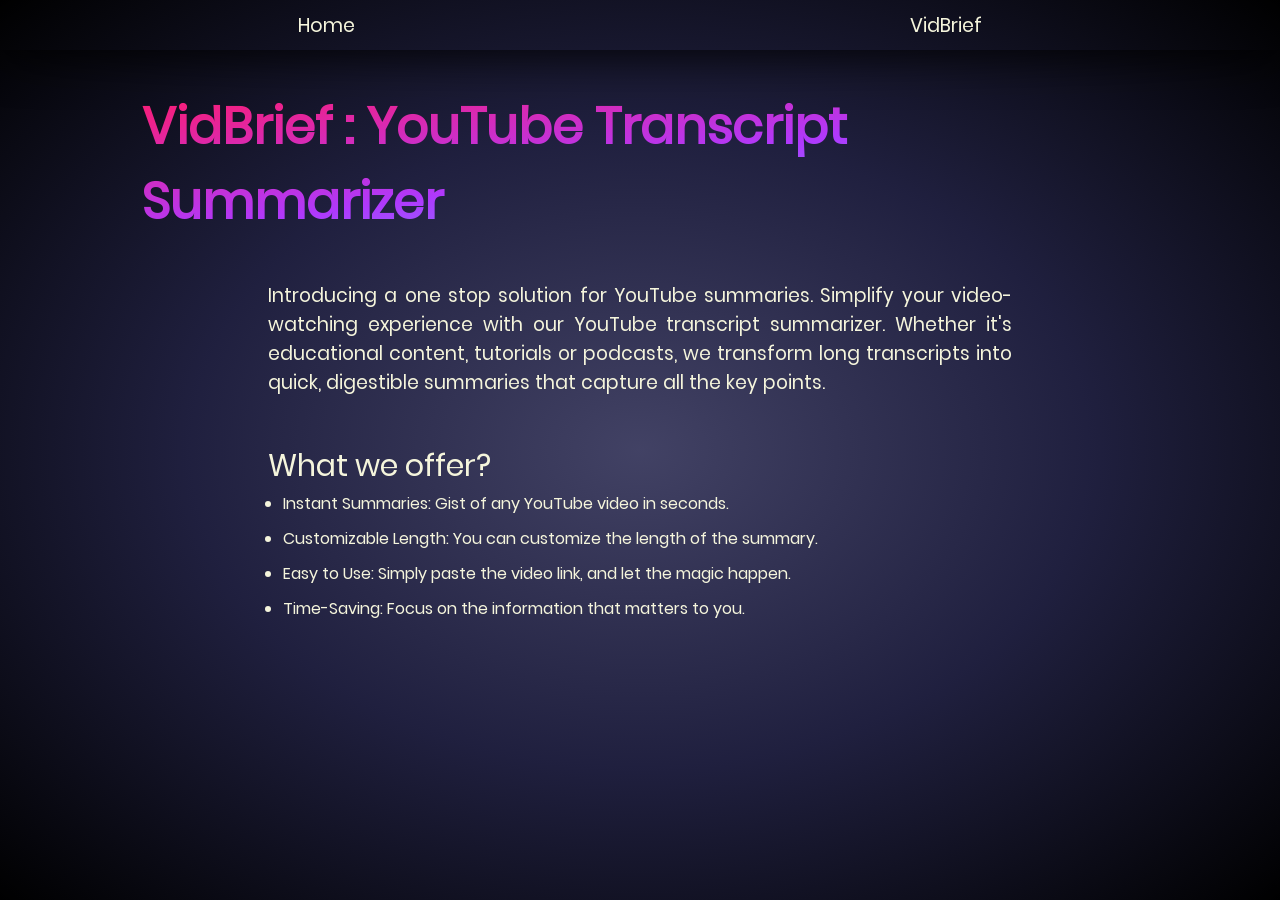
<file: templates/index.html>
<!DOCTYPE html>
<html lang="en">
<head>
    <meta charset="UTF-8">
    <meta name="viewport" content="width=device-width, initial-scale=1.0">
    <title>VidBrief - Home Page</title>
    <link rel="stylesheet" href="../static/fonts/material-icon/css/material-design-iconic-font.min.css">
    <link rel="stylesheet" href="../static/css/index.css">
</head>
<body>
    <header>
        <div class="home"><a href="/">Home</a></div>
        <div class="model"><a href="/project">VidBrief</a></div>
    </header>
    <section>
        <h1>VidBrief : YouTube Transcript Summarizer</h1>
        <div class="block">
            <h3>Introducing a one stop solution for YouTube summaries. Simplify your video-watching experience
                with our YouTube transcript summarizer.
                Whether it's educational content, tutorials or podcasts, we transform long transcripts into quick,
                digestible summaries that capture all the key points.
            </h3>
        </div>
        <div class="block2">
            <h3>
                What we offer?
            </h3>
            <ul>
                <li>Instant Summaries: Gist of any YouTube video in seconds.</li>
                <li>Customizable Length: You can customize the length of the summary.</li>
                <li>Easy to Use: Simply paste the video link, and let the magic happen.</li>
                <li>Time-Saving: Focus on the information that matters to you.</li>
            </ul>
        </div>
    </section>
    <script>
        const flask_message="{{message}}";
        function showpopup(flask_message){
            alert(flask_message);
        }
        if(flask_message=="Logout Successful."){
            showpopup(flask_message);
        }
    </script>
</body>
</html>
</file>
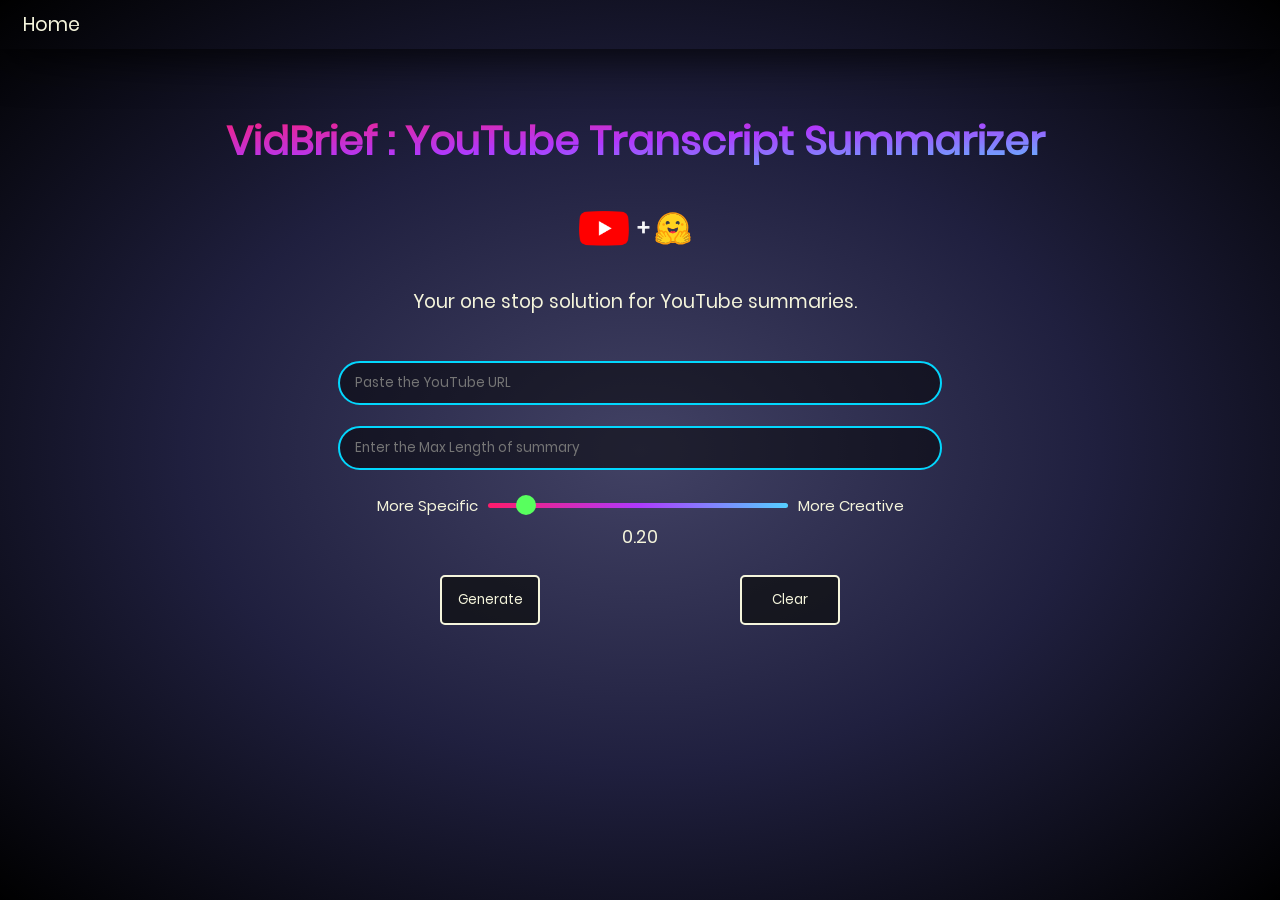
<file: templates/url.html>
<!DOCTYPE html>
<html lang="en">
<head>
    <meta charset="UTF-8">
    <meta name="viewport" content="width=device-width, initial-scale=1.0">
    <title>VidBrief - Paste URL</title>
    <link rel="stylesheet" href="../static/fonts/material-icon/css/material-design-iconic-font.min.css">
    <link rel="stylesheet" href="../static/css/url.css">
</head>
<body>
    <header>
        <div class="home"><a href="/">Home</a></div>
        <!-- <div class="logout"><a href="/logout">Logout</a></div> -->
    </header>
    <div class="headline">
        <h1>VidBrief : YouTube Transcript Summarizer</h1>
        <div class="image">
            <img src="../static/images/vecteezy_youtube-logo-png-youtube-icon-transparent_18930572-2.png" alt="youtube" id="youtube" width= "50px" height="35px">
            <img src="../static/images/ahcd96qodmspspc3cacrk7ua12.png" alt="plus" width="15px" height="15px" id="plus">
            <img src="../static/images/huggingface_logo-noborder.svg" alt="huggingface" id="huggingface" width="38px">
        </div>
        <h3>Your one stop solution for YouTube summaries.</h3>
    </div>
    <div class="summaryinput">
        <form action="/output" method="post" id="input-form">
            <input type="text" name="url" id="url" placeholder="Paste the YouTube URL" required>
            <br><br>
            <input type="number" name="max_len" id="max_len" placeholder="Enter the Max Length of summary">
            <br><br>
            <div class="slider-container" id="slider-container">
                <label for="slider"></label>
                <div class="describe">
                    <span>More Specific</span>
                    <input type="range" name="temperature" id="slider" min="0" max="2" value="0.20" step="0.05">
                    <span>More Creative</span>
                </div>
                <span id="slider-value">0.20</span>
            </div>
            <!-- <select name="lang" id="lang">
                <option value="en" id="options" selected>English</option>
                <option value="hi" id="options">Hindi</option>
                <option value="mr" id="options">Marathi</option>
                <option value="gu" id="options">Gujarati</option>
                <option value="ml" id="options">Malayalam</option>
                <option value="kn" id="options">Kannada</option>
                <option value="bn" id="options">Bengali</option>
                <option value="pa" id="options">Punjabi</option>
                <option value="ta" id="options">Tamil</option>
                <option value="te" id="options">Telugu</option>
                <option value="ar" id="options">Arabic</option>
                <option value="fr" id="options">French</option>
                <option value="de" id="options">German</option>
                <option value="ja" id="options">Japanese</option>
                <option value="ru" id="options">Russian</option>
                <option value="es" id="options">Spanish</option>
            </select>
            <br><br> -->
            <div class="submit">
                <input type="submit" value="Generate" id="input-submit">
                <input type="reset" value="Clear" id="input-reset">
            </div>
        </form>
    </div>
    <script>
        const flask_message="{{message}}";
        function showpopup(flask_message){
            alert(flask_message);
        }
        if(flask_message=="You are already logged in! You can continue to the project:)"){
            showpopup(flask_message);
        }
        const slider = document.getElementById('slider');
        const sliderValue = document.getElementById('slider-value');

        slider.addEventListener('input', () => {
            // Format to one decimal place for better readability
            sliderValue.textContent = parseFloat(slider.value).toFixed(2);
        });
    </script>
</body>
</html>
</file>
<file: static/css/index.css>
@font-face {
    font-family: 'Poppins';
    font-style: normal;
    font-weight: 400;
    src: url("../fonts/poppins/poppins-v5-latin-regular.eot");
    /* IE9 Compat Modes */
    src: local("Poppins Regular"), local("Poppins-Regular"), url("../fonts/poppins/poppins-v5-latin-regular.eot?#iefix") format("embedded-opentype"), url("../fonts/poppins/poppins-v5-latin-regular.woff2") format("woff2"), url("../fonts/poppins/poppins-v5-latin-regular.woff") format("woff"), url("../fonts/poppins/poppins-v5-latin-regular.ttf") format("truetype"), url("../fonts/poppins/poppins-v5-latin-regular.svg#Poppins") format("svg");
    /* Legacy iOS */ 
    font-family: 'Poppins';
}

* {
    margin: 0;
    padding: 0;
    box-sizing: border-box;
    font-family: 'Poppins', sans-serif;
}

html, body {
    width: 100vw;
    height: 100vh;
    color: beige;
}

body {
    display: flex;
    flex-direction: column;
    align-items: center;
    /* justify-content: center; */
    background-image: radial-gradient(ellipse, rgba(9, 9, 54, 0.767), rgba(4, 4, 39, 0.89), black);
}

a {
    color: beige;
    text-decoration: none;
    font-size: larger;
}

a:hover {
    color: white;
    border-bottom: 1px solid beige;
    transition: all 0.2s linear;
}

/* Header */
header {
    display: flex;
    justify-content: space-around;
    align-items: center;
    width: 100%;
    height: 50px;
    padding: 10px 20px;
    box-shadow: 0px 0px 50px black;
}

header div a {
    padding: 3px;
    border-bottom: 1px solid transparent;
}

/* Section */
section {
    display: flex;
    flex-direction: column;
    padding: 20px;
}

section h1 {
    font-size: 50px;
    /* position: relative; */
    margin-top: 20px;
    margin-left: 18%;
    /* margin: 20px; */
    /* left: 21.7%; */
    opacity: 0;
    animation: move-h1 0.9s ease-in forwards;
    background: linear-gradient(to bottom right, #ff1b6b, #af39fd, #54cfff);
    -webkit-background-clip: text;
    background-clip: text;
    -webkit-text-fill-color: transparent;
}

h3 {
    font-weight: 400;
}

.block, .block2 {
    width: 60%;
    display: flex;
    flex-wrap: wrap;
    margin-left: 20%;
    align-items: center;
    opacity: 0;
}

.block {
    justify-content: center;
    /* position: relative; */
    /* top: 17%; */
    /* left: 10%; */
    animation: move-block 0.9s ease-in forwards 1s;
    padding-top: 15px;
}

.block h3{
    text-align: justify;
}

.block2 {
    
    flex-direction: column;
    /* justify-content: flex-start; */
    /* position: absolute; */
    /* top: 26%; */
    /* left: 63%; */
    animation: move-block2 0.9s ease-in forwards 2s;
}

.block2 h3 {
    width: 100%;
    font-size: 30px;
    line-height: 40px;
    /* text-align: center; */
    /* width: 80%; */
    /* position: relative; */
    /* right: 10%; */
}

.block3 {
    width: 50%;
    margin: 10px 10px 0 0;
    display: flex;
    flex-wrap: wrap;
    justify-content: flex-start;
    align-items: center;
    /* position: relative; */
    /* top: 5rem;
    left: 10%; */
    opacity: 0;
    animation: move-block3 0.9s ease-in forwards 3s;
}

ul{
    width: 100%;
}

li {
    color: beige;
    margin-left: 2%;
    line-height: 35px;
    /* left: 5%; */
}

@keyframes move-h1 {
    100% {
        transform: translateX(-10%);
        opacity: 1;
    }
}

@keyframes move-block {
    100% {
        transform: translateY(20%);
        opacity: 1;
    }
}

@keyframes move-block2 {
    100% {
        transform: translateY(75px);
        opacity: 1;
    }
}

@keyframes move-block3 {
    100% {
        transform: translateY(80px);
        opacity: 1;
    }
}

/* Responsive Styles */
@media (max-width: 768px) {
    header {
        padding: 10px;
    }

    section{
        flex-direction: column;
    }

    section h1 {
        text-align: center;
        font-size: 30px;
    }

    .block {
        width: 55%;
        /* top: 15%; */
        /* left: 5%; */
    }

    .block2 {
        width: 55%;
        /* top: 55%; */
        /* left: 5%; */
    }

    .block3 {
        width: 80%;
        /* left: 5%; */
    }

    li {
        width: 100%;
    }
}

@media (max-width: 480px) {
    .block {
        line-height: 25px;
    }

    .block2 {
        /* top: 85%; */
        margin-top: 10px;
        /* margin-bottom: 10px; */
    }

    .block2 h3 {
        font-size: 25px;
        margin-top: 50px;
        line-height: 30px;
    }

    li {
        font-size: 0.9em;
        line-height: 30px;
    }
}
</file>
<file: static/css/url.css>
@font-face {
    font-family: 'Poppins';
    font-style: normal;
    font-weight: 400;
    src: url("../fonts/poppins/poppins-v5-latin-regular.eot");
    /* IE9 Compat Modes */
    src: local("Poppins Regular"), local("Poppins-Regular"), url("../fonts/poppins/poppins-v5-latin-regular.eot?#iefix") format("embedded-opentype"), url("../fonts/poppins/poppins-v5-latin-regular.woff2") format("woff2"), url("../fonts/poppins/poppins-v5-latin-regular.woff") format("woff"), url("../fonts/poppins/poppins-v5-latin-regular.ttf") format("truetype"), url("../fonts/poppins/poppins-v5-latin-regular.svg#Poppins") format("svg");
    /* Legacy iOS */ 
    font-family: 'Poppins';
}

*{
    margin: 0;
    padding: 0;
    box-sizing: border-box;
    font-family: 'Poppins', sans-serif;
}

html, body {
    width: 100vw;
    height: 100vh;
    color: beige;
}

body {
    display: flex;
    flex-direction: column;
    align-items: center;
    overflow-x: hidden;
    /* justify-content: center; */
    background-image: radial-gradient(ellipse, rgba(9, 9, 54, 0.767), rgba(4, 4, 39, 0.89), black);
    /* background-image: radial-gradient(ellipse, #ff1b6b50, #af39fd, #54cfff); */
}

h1, h3 {
    text-align: center;
}

header
{
    display: flex;
    height: 50px;
    width: 100%;
    justify-content: flex-start;
    align-items: center;
    padding: 10px 20px;
    box-shadow: 0px 0px 50px black;
}

.headline
{
    height: 50%;
    width: 100%;
    margin: 0px 10px 0 0;
    padding-top: 20px;
    display: flex;
    flex-direction: column;
    justify-content: space-evenly;
    align-items: center;
    color: beige;
    font-family: 'Poppins';
    font-size: medium;
    opacity: 0;
    animation: show-content 0.5s ease-in-out 0.4s forwards ;
}

.headline h1
{
    font-size: 2.5rem;
    padding-left: 20px;
    padding-right: 20px;
    background: linear-gradient(to bottom right, #ff1b6b, #af39fd, #54cfff);
    -webkit-background-clip: text;
            background-clip: text;
    -webkit-text-fill-color: transparent;
    margin-top: 20px;
}

.headline h3{
    padding-left: 20px;
    padding-right: 20px;
    font-weight: 100;
}

.summaryinput
{
    width: 100%;
    height: 100%;
    display: flex;
    justify-content: center;
}

.summaryinput form
{
    margin-top: 25px;
} 

.slider-container {
    display: flex;
    flex-direction: column;
    text-align: center;
    border-radius: 20px;
    padding: 0 10px;
    font-size: 15px;
  }

.describe {
  /* margin-top: 10px; */
  display: flex;
  align-items: center;
  justify-content: center;
  gap: 10px;
}

input[type="range"] {
  -webkit-appearance: none;
  appearance: none;
  width: 300px;
  height: 5px;
  background: #ddd;
  border-radius: 5px;
  outline: none;
  margin: 10px 0;
  /* background-color: rgba(0, 0, 0, 0.514); */
  background: linear-gradient(to right, #ff1b6b, #af39fd, #54cfff);
  cursor: pointer;
}

input[type="range"]::-webkit-slider-thumb {
  width: 20px;
  height: 20px;
  -webkit-appearance: none;
  appearance: none;
  border: none;
  border-radius: 50%;
  background: #58ff5e;
  cursor: pointer;
}

input[type="range"]::-moz-range-thumb {
  width: 20px;
  height: 20px;
  border-radius: 50%;
  border: none;
  /* background: #58ff5e; */
  background: linear-gradient(to top left, #3cff42, #478348, #f0f0f09d);
  cursor: pointer;
}

#slider-value {
  display: inline-block;
  font-size: 1.2em;
  margin-top: 5px;
}

#url,#max_len, #lang
{
    width: 600px;
    height: 40px;
    border-radius: 20px;
    border: none;
    outline: 0.2em solid rgb(2, 215, 253);
    background-color: rgba(0, 0, 0, 0.514);
    color: beige;
    padding: 15px;
    font-family: 'Poppins';
}

#lang
{
    padding: 0 15px;
}

#url::placeholder,#max_len::placeholder
{
    font-family: 'Poppins';
}

#options
{
    background-color: rgba(0, 0, 0, 0.8);
    font-size: 0.8rem;
}

.submit
{
    display: flex;
    margin-top: 25px;
    justify-content: space-around;
}

#input-submit, #input-reset
{
    background-color: rgba(12, 14, 12, 0.699);
    border-radius: 5px;
    width: 100px;
    height: 50px;
    border: 0.2em solid beige;
    font-family: 'Poppins';
    font-weight: bold;
    font-weight: 200;
    color: beige;
    transition: all 0.5s linear;
}

#input-submit:hover
{
    border-color: rgb(4, 253, 17);
    color: rgb(4, 253, 17);
}

#input-reset:hover
{
    border-color: rgb(253, 12, 4);
    color: rgb(253, 12, 4);
}

.image
{
    display: flex;
    justify-content: center;
    margin: 1.5% 0;
    gap: 5px;
}

#plus
{
    position: relative;
    top: 25%;
    left: 2%;
}

a
{
    color: beige;
    text-decoration: none;
    font-family: 'Poppins';
    font-size: larger;
}

header div a
{
    padding: 3px;
    transition: all 0.2s linear;
    border-bottom: 1px solid transparent;
}

header div a:hover
{
    color: white;
    border-bottom: 1px solid beige;
}

.summaryinput
{
    width: 100%;
    /* padding: 20px; */
    display: flex;
    opacity: 0;
    animation: show-content 0.5s ease-in-out 1.2s forwards;
}

@keyframes show-content{
    100%{
        opacity: 1;
    }
}

@media (max-width: 768px) {
    .headline h1{
        text-align: center;
        font-size: 30px;
    }

    .image {
        padding: 20px;
    }

    .headline h3{
        font-size: 15px;
    }
}

@media (max-width: 630px) {
    #url, #max_len, #lang, #slider-container {
        margin-left: 20px;
        margin-right: 20px;
        width: 400px;
    }
}

@media (max-width: 480px) {
    .headline .image {
        margin-top: 20px;
        margin-bottom: 20px;
    }

    #url, #max_len, #lang, #slider-container {
        width: 250px;
    }

    #input-submit, #input-reset {
        width: 75px;
        height: 30px;
    }
}

@media (max-width: 320px) {
    .headline {
        margin-bottom: 20px;
    }

    #url {
        margin-top: 30px;
    }

    #input-form {
        margin-top: 20px;
    }
}

@media (max-height: 380px) {
    .submit {
        margin-bottom: 20px;
    }
}
</file>
<file: static/fonts/material-icon/css/material-design-iconic-font.min.css>
@font-face{font-family:Material-Design-Iconic-Font;src:url(../fonts/Material-Design-Iconic-Font.woff2?v=2.2.0) format('woff2'),url(../fonts/Material-Design-Iconic-Font.woff?v=2.2.0) format('woff'),url(../fonts/Material-Design-Iconic-Font.ttf?v=2.2.0) format('truetype')}.zmdi{display:inline-block;font:normal normal normal 14px/1 'Material-Design-Iconic-Font';font-size:inherit;text-rendering:auto;-webkit-font-smoothing:antialiased;-moz-osx-font-smoothing:grayscale}.zmdi-hc-lg{font-size:1.33333333em;line-height:.75em;vertical-align:-15%}.zmdi-hc-2x{font-size:2em}.zmdi-hc-3x{font-size:3em}.zmdi-hc-4x{font-size:4em}.zmdi-hc-5x{font-size:5em}.zmdi-hc-fw{width:1.28571429em;text-align:center}.zmdi-hc-ul{padding-left:0;margin-left:2.14285714em;list-style-type:none}.zmdi-hc-ul>li{position:relative}.zmdi-hc-li{position:absolute;left:-2.14285714em;width:2.14285714em;top:.14285714em;text-align:center}.zmdi-hc-li.zmdi-hc-lg{left:-1.85714286em}.zmdi-hc-border{padding:.1em .25em;border:solid .1em #9e9e9e;border-radius:2px}.zmdi-hc-border-circle{padding:.1em .25em;border:solid .1em #9e9e9e;border-radius:50%}.zmdi.pull-left{float:left;margin-right:.15em}.zmdi.pull-right{float:right;margin-left:.15em}.zmdi-hc-spin{-webkit-animation:zmdi-spin 1.5s infinite linear;animation:zmdi-spin 1.5s infinite linear}.zmdi-hc-spin-reverse{-webkit-animation:zmdi-spin-reverse 1.5s infinite linear;animation:zmdi-spin-reverse 1.5s infinite linear}@-webkit-keyframes zmdi-spin{0%{-webkit-transform:rotate(0deg);transform:rotate(0deg)}100%{-webkit-transform:rotate(359deg);transform:rotate(359deg)}}@keyframes zmdi-spin{0%{-webkit-transform:rotate(0deg);transform:rotate(0deg)}100%{-webkit-transform:rotate(359deg);transform:rotate(359deg)}}@-webkit-keyframes zmdi-spin-reverse{0%{-webkit-transform:rotate(0deg);transform:rotate(0deg)}100%{-webkit-transform:rotate(-359deg);transform:rotate(-359deg)}}@keyframes zmdi-spin-reverse{0%{-webkit-transform:rotate(0deg);transform:rotate(0deg)}100%{-webkit-transform:rotate(-359deg);transform:rotate(-359deg)}}.zmdi-hc-rotate-90{-webkit-transform:rotate(90deg);-ms-transform:rotate(90deg);transform:rotate(90deg)}.zmdi-hc-rotate-180{-webkit-transform:rotate(180deg);-ms-transform:rotate(180deg);transform:rotate(180deg)}.zmdi-hc-rotate-270{-webkit-transform:rotate(270deg);-ms-transform:rotate(270deg);transform:rotate(270deg)}.zmdi-hc-flip-horizontal{-webkit-transform:scale(-1,1);-ms-transform:scale(-1,1);transform:scale(-1,1)}.zmdi-hc-flip-vertical{-webkit-transform:scale(1,-1);-ms-transform:scale(1,-1);transform:scale(1,-1)}.zmdi-hc-stack{position:relative;display:inline-block;width:2em;height:2em;line-height:2em;vertical-align:middle}.zmdi-hc-stack-1x,.zmdi-hc-stack-2x{position:absolute;left:0;width:100%;text-align:center}.zmdi-hc-stack-1x{line-height:inherit}.zmdi-hc-stack-2x{font-size:2em}.zmdi-hc-inverse{color:#fff}.zmdi-3d-rotation:before{content:'\f101'}.zmdi-airplane-off:before{content:'\f102'}.zmdi-airplane:before{content:'\f103'}.zmdi-album:before{content:'\f104'}.zmdi-archive:before{content:'\f105'}.zmdi-assignment-account:before{content:'\f106'}.zmdi-assignment-alert:before{content:'\f107'}.zmdi-assignment-check:before{content:'\f108'}.zmdi-assignment-o:before{content:'\f109'}.zmdi-assignment-return:before{content:'\f10a'}.zmdi-assignment-returned:before{content:'\f10b'}.zmdi-assignment:before{content:'\f10c'}.zmdi-attachment-alt:before{content:'\f10d'}.zmdi-attachment:before{content:'\f10e'}.zmdi-audio:before{content:'\f10f'}.zmdi-badge-check:before{content:'\f110'}.zmdi-balance-wallet:before{content:'\f111'}.zmdi-balance:before{content:'\f112'}.zmdi-battery-alert:before{content:'\f113'}.zmdi-battery-flash:before{content:'\f114'}.zmdi-battery-unknown:before{content:'\f115'}.zmdi-battery:before{content:'\f116'}.zmdi-bike:before{content:'\f117'}.zmdi-block-alt:before{content:'\f118'}.zmdi-block:before{content:'\f119'}.zmdi-boat:before{content:'\f11a'}.zmdi-book-image:before{content:'\f11b'}.zmdi-book:before{content:'\f11c'}.zmdi-bookmark-outline:before{content:'\f11d'}.zmdi-bookmark:before{content:'\f11e'}.zmdi-brush:before{content:'\f11f'}.zmdi-bug:before{content:'\f120'}.zmdi-bus:before{content:'\f121'}.zmdi-cake:before{content:'\f122'}.zmdi-car-taxi:before{content:'\f123'}.zmdi-car-wash:before{content:'\f124'}.zmdi-car:before{content:'\f125'}.zmdi-card-giftcard:before{content:'\f126'}.zmdi-card-membership:before{content:'\f127'}.zmdi-card-travel:before{content:'\f128'}.zmdi-card:before{content:'\f129'}.zmdi-case-check:before{content:'\f12a'}.zmdi-case-download:before{content:'\f12b'}.zmdi-case-play:before{content:'\f12c'}.zmdi-case:before{content:'\f12d'}.zmdi-cast-connected:before{content:'\f12e'}.zmdi-cast:before{content:'\f12f'}.zmdi-chart-donut:before{content:'\f130'}.zmdi-chart:before{content:'\f131'}.zmdi-city-alt:before{content:'\f132'}.zmdi-city:before{content:'\f133'}.zmdi-close-circle-o:before{content:'\f134'}.zmdi-close-circle:before{content:'\f135'}.zmdi-close:before{content:'\f136'}.zmdi-cocktail:before{content:'\f137'}.zmdi-code-setting:before{content:'\f138'}.zmdi-code-smartphone:before{content:'\f139'}.zmdi-code:before{content:'\f13a'}.zmdi-coffee:before{content:'\f13b'}.zmdi-collection-bookmark:before{content:'\f13c'}.zmdi-collection-case-play:before{content:'\f13d'}.zmdi-collection-folder-image:before{content:'\f13e'}.zmdi-collection-image-o:before{content:'\f13f'}.zmdi-collection-image:before{content:'\f140'}.zmdi-collection-item-1:before{content:'\f141'}.zmdi-collection-item-2:before{content:'\f142'}.zmdi-collection-item-3:before{content:'\f143'}.zmdi-collection-item-4:before{content:'\f144'}.zmdi-collection-item-5:before{content:'\f145'}.zmdi-collection-item-6:before{content:'\f146'}.zmdi-collection-item-7:before{content:'\f147'}.zmdi-collection-item-8:before{content:'\f148'}.zmdi-collection-item-9-plus:before{content:'\f149'}.zmdi-collection-item-9:before{content:'\f14a'}.zmdi-collection-item:before{content:'\f14b'}.zmdi-collection-music:before{content:'\f14c'}.zmdi-collection-pdf:before{content:'\f14d'}.zmdi-collection-plus:before{content:'\f14e'}.zmdi-collection-speaker:before{content:'\f14f'}.zmdi-collection-text:before{content:'\f150'}.zmdi-collection-video:before{content:'\f151'}.zmdi-compass:before{content:'\f152'}.zmdi-cutlery:before{content:'\f153'}.zmdi-delete:before{content:'\f154'}.zmdi-dialpad:before{content:'\f155'}.zmdi-dns:before{content:'\f156'}.zmdi-drink:before{content:'\f157'}.zmdi-edit:before{content:'\f158'}.zmdi-email-open:before{content:'\f159'}.zmdi-email:before{content:'\f15a'}.zmdi-eye-off:before{content:'\f15b'}.zmdi-eye:before{content:'\f15c'}.zmdi-eyedropper:before{content:'\f15d'}.zmdi-favorite-outline:before{content:'\f15e'}.zmdi-favorite:before{content:'\f15f'}.zmdi-filter-list:before{content:'\f160'}.zmdi-fire:before{content:'\f161'}.zmdi-flag:before{content:'\f162'}.zmdi-flare:before{content:'\f163'}.zmdi-flash-auto:before{content:'\f164'}.zmdi-flash-off:before{content:'\f165'}.zmdi-flash:before{content:'\f166'}.zmdi-flip:before{content:'\f167'}.zmdi-flower-alt:before{content:'\f168'}.zmdi-flower:before{content:'\f169'}.zmdi-font:before{content:'\f16a'}.zmdi-fullscreen-alt:before{content:'\f16b'}.zmdi-fullscreen-exit:before{content:'\f16c'}.zmdi-fullscreen:before{content:'\f16d'}.zmdi-functions:before{content:'\f16e'}.zmdi-gas-station:before{content:'\f16f'}.zmdi-gesture:before{content:'\f170'}.zmdi-globe-alt:before{content:'\f171'}.zmdi-globe-lock:before{content:'\f172'}.zmdi-globe:before{content:'\f173'}.zmdi-graduation-cap:before{content:'\f174'}.zmdi-home:before{content:'\f175'}.zmdi-hospital-alt:before{content:'\f176'}.zmdi-hospital:before{content:'\f177'}.zmdi-hotel:before{content:'\f178'}.zmdi-hourglass-alt:before{content:'\f179'}.zmdi-hourglass-outline:before{content:'\f17a'}.zmdi-hourglass:before{content:'\f17b'}.zmdi-http:before{content:'\f17c'}.zmdi-image-alt:before{content:'\f17d'}.zmdi-image-o:before{content:'\f17e'}.zmdi-image:before{content:'\f17f'}.zmdi-inbox:before{content:'\f180'}.zmdi-invert-colors-off:before{content:'\f181'}.zmdi-invert-colors:before{content:'\f182'}.zmdi-key:before{content:'\f183'}.zmdi-label-alt-outline:before{content:'\f184'}.zmdi-label-alt:before{content:'\f185'}.zmdi-label-heart:before{content:'\f186'}.zmdi-label:before{content:'\f187'}.zmdi-labels:before{content:'\f188'}.zmdi-lamp:before{content:'\f189'}.zmdi-landscape:before{content:'\f18a'}.zmdi-layers-off:before{content:'\f18b'}.zmdi-layers:before{content:'\f18c'}.zmdi-library:before{content:'\f18d'}.zmdi-link:before{content:'\f18e'}.zmdi-lock-open:before{content:'\f18f'}.zmdi-lock-outline:before{content:'\f190'}.zmdi-lock:before{content:'\f191'}.zmdi-mail-reply-all:before{content:'\f192'}.zmdi-mail-reply:before{content:'\f193'}.zmdi-mail-send:before{content:'\f194'}.zmdi-mall:before{content:'\f195'}.zmdi-map:before{content:'\f196'}.zmdi-menu:before{content:'\f197'}.zmdi-money-box:before{content:'\f198'}.zmdi-money-off:before{content:'\f199'}.zmdi-money:before{content:'\f19a'}.zmdi-more-vert:before{content:'\f19b'}.zmdi-more:before{content:'\f19c'}.zmdi-movie-alt:before{content:'\f19d'}.zmdi-movie:before{content:'\f19e'}.zmdi-nature-people:before{content:'\f19f'}.zmdi-nature:before{content:'\f1a0'}.zmdi-navigation:before{content:'\f1a1'}.zmdi-open-in-browser:before{content:'\f1a2'}.zmdi-open-in-new:before{content:'\f1a3'}.zmdi-palette:before{content:'\f1a4'}.zmdi-parking:before{content:'\f1a5'}.zmdi-pin-account:before{content:'\f1a6'}.zmdi-pin-assistant:before{content:'\f1a7'}.zmdi-pin-drop:before{content:'\f1a8'}.zmdi-pin-help:before{content:'\f1a9'}.zmdi-pin-off:before{content:'\f1aa'}.zmdi-pin:before{content:'\f1ab'}.zmdi-pizza:before{content:'\f1ac'}.zmdi-plaster:before{content:'\f1ad'}.zmdi-power-setting:before{content:'\f1ae'}.zmdi-power:before{content:'\f1af'}.zmdi-print:before{content:'\f1b0'}.zmdi-puzzle-piece:before{content:'\f1b1'}.zmdi-quote:before{content:'\f1b2'}.zmdi-railway:before{content:'\f1b3'}.zmdi-receipt:before{content:'\f1b4'}.zmdi-refresh-alt:before{content:'\f1b5'}.zmdi-refresh-sync-alert:before{content:'\f1b6'}.zmdi-refresh-sync-off:before{content:'\f1b7'}.zmdi-refresh-sync:before{content:'\f1b8'}.zmdi-refresh:before{content:'\f1b9'}.zmdi-roller:before{content:'\f1ba'}.zmdi-ruler:before{content:'\f1bb'}.zmdi-scissors:before{content:'\f1bc'}.zmdi-screen-rotation-lock:before{content:'\f1bd'}.zmdi-screen-rotation:before{content:'\f1be'}.zmdi-search-for:before{content:'\f1bf'}.zmdi-search-in-file:before{content:'\f1c0'}.zmdi-search-in-page:before{content:'\f1c1'}.zmdi-search-replace:before{content:'\f1c2'}.zmdi-search:before{content:'\f1c3'}.zmdi-seat:before{content:'\f1c4'}.zmdi-settings-square:before{content:'\f1c5'}.zmdi-settings:before{content:'\f1c6'}.zmdi-shield-check:before{content:'\f1c7'}.zmdi-shield-security:before{content:'\f1c8'}.zmdi-shopping-basket:before{content:'\f1c9'}.zmdi-shopping-cart-plus:before{content:'\f1ca'}.zmdi-shopping-cart:before{content:'\f1cb'}.zmdi-sign-in:before{content:'\f1cc'}.zmdi-sort-amount-asc:before{content:'\f1cd'}.zmdi-sort-amount-desc:before{content:'\f1ce'}.zmdi-sort-asc:before{content:'\f1cf'}.zmdi-sort-desc:before{content:'\f1d0'}.zmdi-spellcheck:before{content:'\f1d1'}.zmdi-storage:before{content:'\f1d2'}.zmdi-store-24:before{content:'\f1d3'}.zmdi-store:before{content:'\f1d4'}.zmdi-subway:before{content:'\f1d5'}.zmdi-sun:before{content:'\f1d6'}.zmdi-tab-unselected:before{content:'\f1d7'}.zmdi-tab:before{content:'\f1d8'}.zmdi-tag-close:before{content:'\f1d9'}.zmdi-tag-more:before{content:'\f1da'}.zmdi-tag:before{content:'\f1db'}.zmdi-thumb-down:before{content:'\f1dc'}.zmdi-thumb-up-down:before{content:'\f1dd'}.zmdi-thumb-up:before{content:'\f1de'}.zmdi-ticket-star:before{content:'\f1df'}.zmdi-toll:before{content:'\f1e0'}.zmdi-toys:before{content:'\f1e1'}.zmdi-traffic:before{content:'\f1e2'}.zmdi-translate:before{content:'\f1e3'}.zmdi-triangle-down:before{content:'\f1e4'}.zmdi-triangle-up:before{content:'\f1e5'}.zmdi-truck:before{content:'\f1e6'}.zmdi-turning-sign:before{content:'\f1e7'}.zmdi-wallpaper:before{content:'\f1e8'}.zmdi-washing-machine:before{content:'\f1e9'}.zmdi-window-maximize:before{content:'\f1ea'}.zmdi-window-minimize:before{content:'\f1eb'}.zmdi-window-restore:before{content:'\f1ec'}.zmdi-wrench:before{content:'\f1ed'}.zmdi-zoom-in:before{content:'\f1ee'}.zmdi-zoom-out:before{content:'\f1ef'}.zmdi-alert-circle-o:before{content:'\f1f0'}.zmdi-alert-circle:before{content:'\f1f1'}.zmdi-alert-octagon:before{content:'\f1f2'}.zmdi-alert-polygon:before{content:'\f1f3'}.zmdi-alert-triangle:before{content:'\f1f4'}.zmdi-help-outline:before{content:'\f1f5'}.zmdi-help:before{content:'\f1f6'}.zmdi-info-outline:before{content:'\f1f7'}.zmdi-info:before{content:'\f1f8'}.zmdi-notifications-active:before{content:'\f1f9'}.zmdi-notifications-add:before{content:'\f1fa'}.zmdi-notifications-none:before{content:'\f1fb'}.zmdi-notifications-off:before{content:'\f1fc'}.zmdi-notifications-paused:before{content:'\f1fd'}.zmdi-notifications:before{content:'\f1fe'}.zmdi-account-add:before{content:'\f1ff'}.zmdi-account-box-mail:before{content:'\f200'}.zmdi-account-box-o:before{content:'\f201'}.zmdi-account-box-phone:before{content:'\f202'}.zmdi-account-box:before{content:'\f203'}.zmdi-account-calendar:before{content:'\f204'}.zmdi-account-circle:before{content:'\f205'}.zmdi-account-o:before{content:'\f206'}.zmdi-account:before{content:'\f207'}.zmdi-accounts-add:before{content:'\f208'}.zmdi-accounts-alt:before{content:'\f209'}.zmdi-accounts-list-alt:before{content:'\f20a'}.zmdi-accounts-list:before{content:'\f20b'}.zmdi-accounts-outline:before{content:'\f20c'}.zmdi-accounts:before{content:'\f20d'}.zmdi-face:before{content:'\f20e'}.zmdi-female:before{content:'\f20f'}.zmdi-male-alt:before{content:'\f210'}.zmdi-male-female:before{content:'\f211'}.zmdi-male:before{content:'\f212'}.zmdi-mood-bad:before{content:'\f213'}.zmdi-mood:before{content:'\f214'}.zmdi-run:before{content:'\f215'}.zmdi-walk:before{content:'\f216'}.zmdi-cloud-box:before{content:'\f217'}.zmdi-cloud-circle:before{content:'\f218'}.zmdi-cloud-done:before{content:'\f219'}.zmdi-cloud-download:before{content:'\f21a'}.zmdi-cloud-off:before{content:'\f21b'}.zmdi-cloud-outline-alt:before{content:'\f21c'}.zmdi-cloud-outline:before{content:'\f21d'}.zmdi-cloud-upload:before{content:'\f21e'}.zmdi-cloud:before{content:'\f21f'}.zmdi-download:before{content:'\f220'}.zmdi-file-plus:before{content:'\f221'}.zmdi-file-text:before{content:'\f222'}.zmdi-file:before{content:'\f223'}.zmdi-folder-outline:before{content:'\f224'}.zmdi-folder-person:before{content:'\f225'}.zmdi-folder-star-alt:before{content:'\f226'}.zmdi-folder-star:before{content:'\f227'}.zmdi-folder:before{content:'\f228'}.zmdi-gif:before{content:'\f229'}.zmdi-upload:before{content:'\f22a'}.zmdi-border-all:before{content:'\f22b'}.zmdi-border-bottom:before{content:'\f22c'}.zmdi-border-clear:before{content:'\f22d'}.zmdi-border-color:before{content:'\f22e'}.zmdi-border-horizontal:before{content:'\f22f'}.zmdi-border-inner:before{content:'\f230'}.zmdi-border-left:before{content:'\f231'}.zmdi-border-outer:before{content:'\f232'}.zmdi-border-right:before{content:'\f233'}.zmdi-border-style:before{content:'\f234'}.zmdi-border-top:before{content:'\f235'}.zmdi-border-vertical:before{content:'\f236'}.zmdi-copy:before{content:'\f237'}.zmdi-crop:before{content:'\f238'}.zmdi-format-align-center:before{content:'\f239'}.zmdi-format-align-justify:before{content:'\f23a'}.zmdi-format-align-left:before{content:'\f23b'}.zmdi-format-align-right:before{content:'\f23c'}.zmdi-format-bold:before{content:'\f23d'}.zmdi-format-clear-all:before{content:'\f23e'}.zmdi-format-clear:before{content:'\f23f'}.zmdi-format-color-fill:before{content:'\f240'}.zmdi-format-color-reset:before{content:'\f241'}.zmdi-format-color-text:before{content:'\f242'}.zmdi-format-indent-decrease:before{content:'\f243'}.zmdi-format-indent-increase:before{content:'\f244'}.zmdi-format-italic:before{content:'\f245'}.zmdi-format-line-spacing:before{content:'\f246'}.zmdi-format-list-bulleted:before{content:'\f247'}.zmdi-format-list-numbered:before{content:'\f248'}.zmdi-format-ltr:before{content:'\f249'}.zmdi-format-rtl:before{content:'\f24a'}.zmdi-format-size:before{content:'\f24b'}.zmdi-format-strikethrough-s:before{content:'\f24c'}.zmdi-format-strikethrough:before{content:'\f24d'}.zmdi-format-subject:before{content:'\f24e'}.zmdi-format-underlined:before{content:'\f24f'}.zmdi-format-valign-bottom:before{content:'\f250'}.zmdi-format-valign-center:before{content:'\f251'}.zmdi-format-valign-top:before{content:'\f252'}.zmdi-redo:before{content:'\f253'}.zmdi-select-all:before{content:'\f254'}.zmdi-space-bar:before{content:'\f255'}.zmdi-text-format:before{content:'\f256'}.zmdi-transform:before{content:'\f257'}.zmdi-undo:before{content:'\f258'}.zmdi-wrap-text:before{content:'\f259'}.zmdi-comment-alert:before{content:'\f25a'}.zmdi-comment-alt-text:before{content:'\f25b'}.zmdi-comment-alt:before{content:'\f25c'}.zmdi-comment-edit:before{content:'\f25d'}.zmdi-comment-image:before{content:'\f25e'}.zmdi-comment-list:before{content:'\f25f'}.zmdi-comment-more:before{content:'\f260'}.zmdi-comment-outline:before{content:'\f261'}.zmdi-comment-text-alt:before{content:'\f262'}.zmdi-comment-text:before{content:'\f263'}.zmdi-comment-video:before{content:'\f264'}.zmdi-comment:before{content:'\f265'}.zmdi-comments:before{content:'\f266'}.zmdi-check-all:before{content:'\f267'}.zmdi-check-circle-u:before{content:'\f268'}.zmdi-check-circle:before{content:'\f269'}.zmdi-check-square:before{content:'\f26a'}.zmdi-check:before{content:'\f26b'}.zmdi-circle-o:before{content:'\f26c'}.zmdi-circle:before{content:'\f26d'}.zmdi-dot-circle-alt:before{content:'\f26e'}.zmdi-dot-circle:before{content:'\f26f'}.zmdi-minus-circle-outline:before{content:'\f270'}.zmdi-minus-circle:before{content:'\f271'}.zmdi-minus-square:before{content:'\f272'}.zmdi-minus:before{content:'\f273'}.zmdi-plus-circle-o-duplicate:before{content:'\f274'}.zmdi-plus-circle-o:before{content:'\f275'}.zmdi-plus-circle:before{content:'\f276'}.zmdi-plus-square:before{content:'\f277'}.zmdi-plus:before{content:'\f278'}.zmdi-square-o:before{content:'\f279'}.zmdi-star-circle:before{content:'\f27a'}.zmdi-star-half:before{content:'\f27b'}.zmdi-star-outline:before{content:'\f27c'}.zmdi-star:before{content:'\f27d'}.zmdi-bluetooth-connected:before{content:'\f27e'}.zmdi-bluetooth-off:before{content:'\f27f'}.zmdi-bluetooth-search:before{content:'\f280'}.zmdi-bluetooth-setting:before{content:'\f281'}.zmdi-bluetooth:before{content:'\f282'}.zmdi-camera-add:before{content:'\f283'}.zmdi-camera-alt:before{content:'\f284'}.zmdi-camera-bw:before{content:'\f285'}.zmdi-camera-front:before{content:'\f286'}.zmdi-camera-mic:before{content:'\f287'}.zmdi-camera-party-mode:before{content:'\f288'}.zmdi-camera-rear:before{content:'\f289'}.zmdi-camera-roll:before{content:'\f28a'}.zmdi-camera-switch:before{content:'\f28b'}.zmdi-camera:before{content:'\f28c'}.zmdi-card-alert:before{content:'\f28d'}.zmdi-card-off:before{content:'\f28e'}.zmdi-card-sd:before{content:'\f28f'}.zmdi-card-sim:before{content:'\f290'}.zmdi-desktop-mac:before{content:'\f291'}.zmdi-desktop-windows:before{content:'\f292'}.zmdi-device-hub:before{content:'\f293'}.zmdi-devices-off:before{content:'\f294'}.zmdi-devices:before{content:'\f295'}.zmdi-dock:before{content:'\f296'}.zmdi-floppy:before{content:'\f297'}.zmdi-gamepad:before{content:'\f298'}.zmdi-gps-dot:before{content:'\f299'}.zmdi-gps-off:before{content:'\f29a'}.zmdi-gps:before{content:'\f29b'}.zmdi-headset-mic:before{content:'\f29c'}.zmdi-headset:before{content:'\f29d'}.zmdi-input-antenna:before{content:'\f29e'}.zmdi-input-composite:before{content:'\f29f'}.zmdi-input-hdmi:before{content:'\f2a0'}.zmdi-input-power:before{content:'\f2a1'}.zmdi-input-svideo:before{content:'\f2a2'}.zmdi-keyboard-hide:before{content:'\f2a3'}.zmdi-keyboard:before{content:'\f2a4'}.zmdi-laptop-chromebook:before{content:'\f2a5'}.zmdi-laptop-mac:before{content:'\f2a6'}.zmdi-laptop:before{content:'\f2a7'}.zmdi-mic-off:before{content:'\f2a8'}.zmdi-mic-outline:before{content:'\f2a9'}.zmdi-mic-setting:before{content:'\f2aa'}.zmdi-mic:before{content:'\f2ab'}.zmdi-mouse:before{content:'\f2ac'}.zmdi-network-alert:before{content:'\f2ad'}.zmdi-network-locked:before{content:'\f2ae'}.zmdi-network-off:before{content:'\f2af'}.zmdi-network-outline:before{content:'\f2b0'}.zmdi-network-setting:before{content:'\f2b1'}.zmdi-network:before{content:'\f2b2'}.zmdi-phone-bluetooth:before{content:'\f2b3'}.zmdi-phone-end:before{content:'\f2b4'}.zmdi-phone-forwarded:before{content:'\f2b5'}.zmdi-phone-in-talk:before{content:'\f2b6'}.zmdi-phone-locked:before{content:'\f2b7'}.zmdi-phone-missed:before{content:'\f2b8'}.zmdi-phone-msg:before{content:'\f2b9'}.zmdi-phone-paused:before{content:'\f2ba'}.zmdi-phone-ring:before{content:'\f2bb'}.zmdi-phone-setting:before{content:'\f2bc'}.zmdi-phone-sip:before{content:'\f2bd'}.zmdi-phone:before{content:'\f2be'}.zmdi-portable-wifi-changes:before{content:'\f2bf'}.zmdi-portable-wifi-off:before{content:'\f2c0'}.zmdi-portable-wifi:before{content:'\f2c1'}.zmdi-radio:before{content:'\f2c2'}.zmdi-reader:before{content:'\f2c3'}.zmdi-remote-control-alt:before{content:'\f2c4'}.zmdi-remote-control:before{content:'\f2c5'}.zmdi-router:before{content:'\f2c6'}.zmdi-scanner:before{content:'\f2c7'}.zmdi-smartphone-android:before{content:'\f2c8'}.zmdi-smartphone-download:before{content:'\f2c9'}.zmdi-smartphone-erase:before{content:'\f2ca'}.zmdi-smartphone-info:before{content:'\f2cb'}.zmdi-smartphone-iphone:before{content:'\f2cc'}.zmdi-smartphone-landscape-lock:before{content:'\f2cd'}.zmdi-smartphone-landscape:before{content:'\f2ce'}.zmdi-smartphone-lock:before{content:'\f2cf'}.zmdi-smartphone-portrait-lock:before{content:'\f2d0'}.zmdi-smartphone-ring:before{content:'\f2d1'}.zmdi-smartphone-setting:before{content:'\f2d2'}.zmdi-smartphone-setup:before{content:'\f2d3'}.zmdi-smartphone:before{content:'\f2d4'}.zmdi-speaker:before{content:'\f2d5'}.zmdi-tablet-android:before{content:'\f2d6'}.zmdi-tablet-mac:before{content:'\f2d7'}.zmdi-tablet:before{content:'\f2d8'}.zmdi-tv-alt-play:before{content:'\f2d9'}.zmdi-tv-list:before{content:'\f2da'}.zmdi-tv-play:before{content:'\f2db'}.zmdi-tv:before{content:'\f2dc'}.zmdi-usb:before{content:'\f2dd'}.zmdi-videocam-off:before{content:'\f2de'}.zmdi-videocam-switch:before{content:'\f2df'}.zmdi-videocam:before{content:'\f2e0'}.zmdi-watch:before{content:'\f2e1'}.zmdi-wifi-alt-2:before{content:'\f2e2'}.zmdi-wifi-alt:before{content:'\f2e3'}.zmdi-wifi-info:before{content:'\f2e4'}.zmdi-wifi-lock:before{content:'\f2e5'}.zmdi-wifi-off:before{content:'\f2e6'}.zmdi-wifi-outline:before{content:'\f2e7'}.zmdi-wifi:before{content:'\f2e8'}.zmdi-arrow-left-bottom:before{content:'\f2e9'}.zmdi-arrow-left:before{content:'\f2ea'}.zmdi-arrow-merge:before{content:'\f2eb'}.zmdi-arrow-missed:before{content:'\f2ec'}.zmdi-arrow-right-top:before{content:'\f2ed'}.zmdi-arrow-right:before{content:'\f2ee'}.zmdi-arrow-split:before{content:'\f2ef'}.zmdi-arrows:before{content:'\f2f0'}.zmdi-caret-down-circle:before{content:'\f2f1'}.zmdi-caret-down:before{content:'\f2f2'}.zmdi-caret-left-circle:before{content:'\f2f3'}.zmdi-caret-left:before{content:'\f2f4'}.zmdi-caret-right-circle:before{content:'\f2f5'}.zmdi-caret-right:before{content:'\f2f6'}.zmdi-caret-up-circle:before{content:'\f2f7'}.zmdi-caret-up:before{content:'\f2f8'}.zmdi-chevron-down:before{content:'\f2f9'}.zmdi-chevron-left:before{content:'\f2fa'}.zmdi-chevron-right:before{content:'\f2fb'}.zmdi-chevron-up:before{content:'\f2fc'}.zmdi-forward:before{content:'\f2fd'}.zmdi-long-arrow-down:before{content:'\f2fe'}.zmdi-long-arrow-left:before{content:'\f2ff'}.zmdi-long-arrow-return:before{content:'\f300'}.zmdi-long-arrow-right:before{content:'\f301'}.zmdi-long-arrow-tab:before{content:'\f302'}.zmdi-long-arrow-up:before{content:'\f303'}.zmdi-rotate-ccw:before{content:'\f304'}.zmdi-rotate-cw:before{content:'\f305'}.zmdi-rotate-left:before{content:'\f306'}.zmdi-rotate-right:before{content:'\f307'}.zmdi-square-down:before{content:'\f308'}.zmdi-square-right:before{content:'\f309'}.zmdi-swap-alt:before{content:'\f30a'}.zmdi-swap-vertical-circle:before{content:'\f30b'}.zmdi-swap-vertical:before{content:'\f30c'}.zmdi-swap:before{content:'\f30d'}.zmdi-trending-down:before{content:'\f30e'}.zmdi-trending-flat:before{content:'\f30f'}.zmdi-trending-up:before{content:'\f310'}.zmdi-unfold-less:before{content:'\f311'}.zmdi-unfold-more:before{content:'\f312'}.zmdi-apps:before{content:'\f313'}.zmdi-grid-off:before{content:'\f314'}.zmdi-grid:before{content:'\f315'}.zmdi-view-agenda:before{content:'\f316'}.zmdi-view-array:before{content:'\f317'}.zmdi-view-carousel:before{content:'\f318'}.zmdi-view-column:before{content:'\f319'}.zmdi-view-comfy:before{content:'\f31a'}.zmdi-view-compact:before{content:'\f31b'}.zmdi-view-dashboard:before{content:'\f31c'}.zmdi-view-day:before{content:'\f31d'}.zmdi-view-headline:before{content:'\f31e'}.zmdi-view-list-alt:before{content:'\f31f'}.zmdi-view-list:before{content:'\f320'}.zmdi-view-module:before{content:'\f321'}.zmdi-view-quilt:before{content:'\f322'}.zmdi-view-stream:before{content:'\f323'}.zmdi-view-subtitles:before{content:'\f324'}.zmdi-view-toc:before{content:'\f325'}.zmdi-view-web:before{content:'\f326'}.zmdi-view-week:before{content:'\f327'}.zmdi-widgets:before{content:'\f328'}.zmdi-alarm-check:before{content:'\f329'}.zmdi-alarm-off:before{content:'\f32a'}.zmdi-alarm-plus:before{content:'\f32b'}.zmdi-alarm-snooze:before{content:'\f32c'}.zmdi-alarm:before{content:'\f32d'}.zmdi-calendar-alt:before{content:'\f32e'}.zmdi-calendar-check:before{content:'\f32f'}.zmdi-calendar-close:before{content:'\f330'}.zmdi-calendar-note:before{content:'\f331'}.zmdi-calendar:before{content:'\f332'}.zmdi-time-countdown:before{content:'\f333'}.zmdi-time-interval:before{content:'\f334'}.zmdi-time-restore-setting:before{content:'\f335'}.zmdi-time-restore:before{content:'\f336'}.zmdi-time:before{content:'\f337'}.zmdi-timer-off:before{content:'\f338'}.zmdi-timer:before{content:'\f339'}.zmdi-android-alt:before{content:'\f33a'}.zmdi-android:before{content:'\f33b'}.zmdi-apple:before{content:'\f33c'}.zmdi-behance:before{content:'\f33d'}.zmdi-codepen:before{content:'\f33e'}.zmdi-dribbble:before{content:'\f33f'}.zmdi-dropbox:before{content:'\f340'}.zmdi-evernote:before{content:'\f341'}.zmdi-facebook-box:before{content:'\f342'}.zmdi-facebook:before{content:'\f343'}.zmdi-github-box:before{content:'\f344'}.zmdi-github:before{content:'\f345'}.zmdi-google-drive:before{content:'\f346'}.zmdi-google-earth:before{content:'\f347'}.zmdi-google-glass:before{content:'\f348'}.zmdi-google-maps:before{content:'\f349'}.zmdi-google-pages:before{content:'\f34a'}.zmdi-google-play:before{content:'\f34b'}.zmdi-google-plus-box:before{content:'\f34c'}.zmdi-google-plus:before{content:'\f34d'}.zmdi-google:before{content:'\f34e'}.zmdi-instagram:before{content:'\f34f'}.zmdi-language-css3:before{content:'\f350'}.zmdi-language-html5:before{content:'\f351'}.zmdi-language-javascript:before{content:'\f352'}.zmdi-language-python-alt:before{content:'\f353'}.zmdi-language-python:before{content:'\f354'}.zmdi-lastfm:before{content:'\f355'}.zmdi-linkedin-box:before{content:'\f356'}.zmdi-paypal:before{content:'\f357'}.zmdi-pinterest-box:before{content:'\f358'}.zmdi-pocket:before{content:'\f359'}.zmdi-polymer:before{content:'\f35a'}.zmdi-share:before{content:'\f35b'}.zmdi-stackoverflow:before{content:'\f35c'}.zmdi-steam-square:before{content:'\f35d'}.zmdi-steam:before{content:'\f35e'}.zmdi-twitter-box:before{content:'\f35f'}.zmdi-twitter:before{content:'\f360'}.zmdi-vk:before{content:'\f361'}.zmdi-wikipedia:before{content:'\f362'}.zmdi-windows:before{content:'\f363'}.zmdi-aspect-ratio-alt:before{content:'\f364'}.zmdi-aspect-ratio:before{content:'\f365'}.zmdi-blur-circular:before{content:'\f366'}.zmdi-blur-linear:before{content:'\f367'}.zmdi-blur-off:before{content:'\f368'}.zmdi-blur:before{content:'\f369'}.zmdi-brightness-2:before{content:'\f36a'}.zmdi-brightness-3:before{content:'\f36b'}.zmdi-brightness-4:before{content:'\f36c'}.zmdi-brightness-5:before{content:'\f36d'}.zmdi-brightness-6:before{content:'\f36e'}.zmdi-brightness-7:before{content:'\f36f'}.zmdi-brightness-auto:before{content:'\f370'}.zmdi-brightness-setting:before{content:'\f371'}.zmdi-broken-image:before{content:'\f372'}.zmdi-center-focus-strong:before{content:'\f373'}.zmdi-center-focus-weak:before{content:'\f374'}.zmdi-compare:before{content:'\f375'}.zmdi-crop-16-9:before{content:'\f376'}.zmdi-crop-3-2:before{content:'\f377'}.zmdi-crop-5-4:before{content:'\f378'}.zmdi-crop-7-5:before{content:'\f379'}.zmdi-crop-din:before{content:'\f37a'}.zmdi-crop-free:before{content:'\f37b'}.zmdi-crop-landscape:before{content:'\f37c'}.zmdi-crop-portrait:before{content:'\f37d'}.zmdi-crop-square:before{content:'\f37e'}.zmdi-exposure-alt:before{content:'\f37f'}.zmdi-exposure:before{content:'\f380'}.zmdi-filter-b-and-w:before{content:'\f381'}.zmdi-filter-center-focus:before{content:'\f382'}.zmdi-filter-frames:before{content:'\f383'}.zmdi-filter-tilt-shift:before{content:'\f384'}.zmdi-gradient:before{content:'\f385'}.zmdi-grain:before{content:'\f386'}.zmdi-graphic-eq:before{content:'\f387'}.zmdi-hdr-off:before{content:'\f388'}.zmdi-hdr-strong:before{content:'\f389'}.zmdi-hdr-weak:before{content:'\f38a'}.zmdi-hdr:before{content:'\f38b'}.zmdi-iridescent:before{content:'\f38c'}.zmdi-leak-off:before{content:'\f38d'}.zmdi-leak:before{content:'\f38e'}.zmdi-looks:before{content:'\f38f'}.zmdi-loupe:before{content:'\f390'}.zmdi-panorama-horizontal:before{content:'\f391'}.zmdi-panorama-vertical:before{content:'\f392'}.zmdi-panorama-wide-angle:before{content:'\f393'}.zmdi-photo-size-select-large:before{content:'\f394'}.zmdi-photo-size-select-small:before{content:'\f395'}.zmdi-picture-in-picture:before{content:'\f396'}.zmdi-slideshow:before{content:'\f397'}.zmdi-texture:before{content:'\f398'}.zmdi-tonality:before{content:'\f399'}.zmdi-vignette:before{content:'\f39a'}.zmdi-wb-auto:before{content:'\f39b'}.zmdi-eject-alt:before{content:'\f39c'}.zmdi-eject:before{content:'\f39d'}.zmdi-equalizer:before{content:'\f39e'}.zmdi-fast-forward:before{content:'\f39f'}.zmdi-fast-rewind:before{content:'\f3a0'}.zmdi-forward-10:before{content:'\f3a1'}.zmdi-forward-30:before{content:'\f3a2'}.zmdi-forward-5:before{content:'\f3a3'}.zmdi-hearing:before{content:'\f3a4'}.zmdi-pause-circle-outline:before{content:'\f3a5'}.zmdi-pause-circle:before{content:'\f3a6'}.zmdi-pause:before{content:'\f3a7'}.zmdi-play-circle-outline:before{content:'\f3a8'}.zmdi-play-circle:before{content:'\f3a9'}.zmdi-play:before{content:'\f3aa'}.zmdi-playlist-audio:before{content:'\f3ab'}.zmdi-playlist-plus:before{content:'\f3ac'}.zmdi-repeat-one:before{content:'\f3ad'}.zmdi-repeat:before{content:'\f3ae'}.zmdi-replay-10:before{content:'\f3af'}.zmdi-replay-30:before{content:'\f3b0'}.zmdi-replay-5:before{content:'\f3b1'}.zmdi-replay:before{content:'\f3b2'}.zmdi-shuffle:before{content:'\f3b3'}.zmdi-skip-next:before{content:'\f3b4'}.zmdi-skip-previous:before{content:'\f3b5'}.zmdi-stop:before{content:'\f3b6'}.zmdi-surround-sound:before{content:'\f3b7'}.zmdi-tune:before{content:'\f3b8'}.zmdi-volume-down:before{content:'\f3b9'}.zmdi-volume-mute:before{content:'\f3ba'}.zmdi-volume-off:before{content:'\f3bb'}.zmdi-volume-up:before{content:'\f3bc'}.zmdi-n-1-square:before{content:'\f3bd'}.zmdi-n-2-square:before{content:'\f3be'}.zmdi-n-3-square:before{content:'\f3bf'}.zmdi-n-4-square:before{content:'\f3c0'}.zmdi-n-5-square:before{content:'\f3c1'}.zmdi-n-6-square:before{content:'\f3c2'}.zmdi-neg-1:before{content:'\f3c3'}.zmdi-neg-2:before{content:'\f3c4'}.zmdi-plus-1:before{content:'\f3c5'}.zmdi-plus-2:before{content:'\f3c6'}.zmdi-sec-10:before{content:'\f3c7'}.zmdi-sec-3:before{content:'\f3c8'}.zmdi-zero:before{content:'\f3c9'}.zmdi-airline-seat-flat-angled:before{content:'\f3ca'}.zmdi-airline-seat-flat:before{content:'\f3cb'}.zmdi-airline-seat-individual-suite:before{content:'\f3cc'}.zmdi-airline-seat-legroom-extra:before{content:'\f3cd'}.zmdi-airline-seat-legroom-normal:before{content:'\f3ce'}.zmdi-airline-seat-legroom-reduced:before{content:'\f3cf'}.zmdi-airline-seat-recline-extra:before{content:'\f3d0'}.zmdi-airline-seat-recline-normal:before{content:'\f3d1'}.zmdi-airplay:before{content:'\f3d2'}.zmdi-closed-caption:before{content:'\f3d3'}.zmdi-confirmation-number:before{content:'\f3d4'}.zmdi-developer-board:before{content:'\f3d5'}.zmdi-disc-full:before{content:'\f3d6'}.zmdi-explicit:before{content:'\f3d7'}.zmdi-flight-land:before{content:'\f3d8'}.zmdi-flight-takeoff:before{content:'\f3d9'}.zmdi-flip-to-back:before{content:'\f3da'}.zmdi-flip-to-front:before{content:'\f3db'}.zmdi-group-work:before{content:'\f3dc'}.zmdi-hd:before{content:'\f3dd'}.zmdi-hq:before{content:'\f3de'}.zmdi-markunread-mailbox:before{content:'\f3df'}.zmdi-memory:before{content:'\f3e0'}.zmdi-nfc:before{content:'\f3e1'}.zmdi-play-for-work:before{content:'\f3e2'}.zmdi-power-input:before{content:'\f3e3'}.zmdi-present-to-all:before{content:'\f3e4'}.zmdi-satellite:before{content:'\f3e5'}.zmdi-tap-and-play:before{content:'\f3e6'}.zmdi-vibration:before{content:'\f3e7'}.zmdi-voicemail:before{content:'\f3e8'}.zmdi-group:before{content:'\f3e9'}.zmdi-rss:before{content:'\f3ea'}.zmdi-shape:before{content:'\f3eb'}.zmdi-spinner:before{content:'\f3ec'}.zmdi-ungroup:before{content:'\f3ed'}.zmdi-500px:before{content:'\f3ee'}.zmdi-8tracks:before{content:'\f3ef'}.zmdi-amazon:before{content:'\f3f0'}.zmdi-blogger:before{content:'\f3f1'}.zmdi-delicious:before{content:'\f3f2'}.zmdi-disqus:before{content:'\f3f3'}.zmdi-flattr:before{content:'\f3f4'}.zmdi-flickr:before{content:'\f3f5'}.zmdi-github-alt:before{content:'\f3f6'}.zmdi-google-old:before{content:'\f3f7'}.zmdi-linkedin:before{content:'\f3f8'}.zmdi-odnoklassniki:before{content:'\f3f9'}.zmdi-outlook:before{content:'\f3fa'}.zmdi-paypal-alt:before{content:'\f3fb'}.zmdi-pinterest:before{content:'\f3fc'}.zmdi-playstation:before{content:'\f3fd'}.zmdi-reddit:before{content:'\f3fe'}.zmdi-skype:before{content:'\f3ff'}.zmdi-slideshare:before{content:'\f400'}.zmdi-soundcloud:before{content:'\f401'}.zmdi-tumblr:before{content:'\f402'}.zmdi-twitch:before{content:'\f403'}.zmdi-vimeo:before{content:'\f404'}.zmdi-whatsapp:before{content:'\f405'}.zmdi-xbox:before{content:'\f406'}.zmdi-yahoo:before{content:'\f407'}.zmdi-youtube-play:before{content:'\f408'}.zmdi-youtube:before{content:'\f409'}.zmdi-3d-rotation:before{content:'\f101'}.zmdi-airplane-off:before{content:'\f102'}.zmdi-airplane:before{content:'\f103'}.zmdi-album:before{content:'\f104'}.zmdi-archive:before{content:'\f105'}.zmdi-assignment-account:before{content:'\f106'}.zmdi-assignment-alert:before{content:'\f107'}.zmdi-assignment-check:before{content:'\f108'}.zmdi-assignment-o:before{content:'\f109'}.zmdi-assignment-return:before{content:'\f10a'}.zmdi-assignment-returned:before{content:'\f10b'}.zmdi-assignment:before{content:'\f10c'}.zmdi-attachment-alt:before{content:'\f10d'}.zmdi-attachment:before{content:'\f10e'}.zmdi-audio:before{content:'\f10f'}.zmdi-badge-check:before{content:'\f110'}.zmdi-balance-wallet:before{content:'\f111'}.zmdi-balance:before{content:'\f112'}.zmdi-battery-alert:before{content:'\f113'}.zmdi-battery-flash:before{content:'\f114'}.zmdi-battery-unknown:before{content:'\f115'}.zmdi-battery:before{content:'\f116'}.zmdi-bike:before{content:'\f117'}.zmdi-block-alt:before{content:'\f118'}.zmdi-block:before{content:'\f119'}.zmdi-boat:before{content:'\f11a'}.zmdi-book-image:before{content:'\f11b'}.zmdi-book:before{content:'\f11c'}.zmdi-bookmark-outline:before{content:'\f11d'}.zmdi-bookmark:before{content:'\f11e'}.zmdi-brush:before{content:'\f11f'}.zmdi-bug:before{content:'\f120'}.zmdi-bus:before{content:'\f121'}.zmdi-cake:before{content:'\f122'}.zmdi-car-taxi:before{content:'\f123'}.zmdi-car-wash:before{content:'\f124'}.zmdi-car:before{content:'\f125'}.zmdi-card-giftcard:before{content:'\f126'}.zmdi-card-membership:before{content:'\f127'}.zmdi-card-travel:before{content:'\f128'}.zmdi-card:before{content:'\f129'}.zmdi-case-check:before{content:'\f12a'}.zmdi-case-download:before{content:'\f12b'}.zmdi-case-play:before{content:'\f12c'}.zmdi-case:before{content:'\f12d'}.zmdi-cast-connected:before{content:'\f12e'}.zmdi-cast:before{content:'\f12f'}.zmdi-chart-donut:before{content:'\f130'}.zmdi-chart:before{content:'\f131'}.zmdi-city-alt:before{content:'\f132'}.zmdi-city:before{content:'\f133'}.zmdi-close-circle-o:before{content:'\f134'}.zmdi-close-circle:before{content:'\f135'}.zmdi-close:before{content:'\f136'}.zmdi-cocktail:before{content:'\f137'}.zmdi-code-setting:before{content:'\f138'}.zmdi-code-smartphone:before{content:'\f139'}.zmdi-code:before{content:'\f13a'}.zmdi-coffee:before{content:'\f13b'}.zmdi-collection-bookmark:before{content:'\f13c'}.zmdi-collection-case-play:before{content:'\f13d'}.zmdi-collection-folder-image:before{content:'\f13e'}.zmdi-collection-image-o:before{content:'\f13f'}.zmdi-collection-image:before{content:'\f140'}.zmdi-collection-item-1:before{content:'\f141'}.zmdi-collection-item-2:before{content:'\f142'}.zmdi-collection-item-3:before{content:'\f143'}.zmdi-collection-item-4:before{content:'\f144'}.zmdi-collection-item-5:before{content:'\f145'}.zmdi-collection-item-6:before{content:'\f146'}.zmdi-collection-item-7:before{content:'\f147'}.zmdi-collection-item-8:before{content:'\f148'}.zmdi-collection-item-9-plus:before{content:'\f149'}.zmdi-collection-item-9:before{content:'\f14a'}.zmdi-collection-item:before{content:'\f14b'}.zmdi-collection-music:before{content:'\f14c'}.zmdi-collection-pdf:before{content:'\f14d'}.zmdi-collection-plus:before{content:'\f14e'}.zmdi-collection-speaker:before{content:'\f14f'}.zmdi-collection-text:before{content:'\f150'}.zmdi-collection-video:before{content:'\f151'}.zmdi-compass:before{content:'\f152'}.zmdi-cutlery:before{content:'\f153'}.zmdi-delete:before{content:'\f154'}.zmdi-dialpad:before{content:'\f155'}.zmdi-dns:before{content:'\f156'}.zmdi-drink:before{content:'\f157'}.zmdi-edit:before{content:'\f158'}.zmdi-email-open:before{content:'\f159'}.zmdi-email:before{content:'\f15a'}.zmdi-eye-off:before{content:'\f15b'}.zmdi-eye:before{content:'\f15c'}.zmdi-eyedropper:before{content:'\f15d'}.zmdi-favorite-outline:before{content:'\f15e'}.zmdi-favorite:before{content:'\f15f'}.zmdi-filter-list:before{content:'\f160'}.zmdi-fire:before{content:'\f161'}.zmdi-flag:before{content:'\f162'}.zmdi-flare:before{content:'\f163'}.zmdi-flash-auto:before{content:'\f164'}.zmdi-flash-off:before{content:'\f165'}.zmdi-flash:before{content:'\f166'}.zmdi-flip:before{content:'\f167'}.zmdi-flower-alt:before{content:'\f168'}.zmdi-flower:before{content:'\f169'}.zmdi-font:before{content:'\f16a'}.zmdi-fullscreen-alt:before{content:'\f16b'}.zmdi-fullscreen-exit:before{content:'\f16c'}.zmdi-fullscreen:before{content:'\f16d'}.zmdi-functions:before{content:'\f16e'}.zmdi-gas-station:before{content:'\f16f'}.zmdi-gesture:before{content:'\f170'}.zmdi-globe-alt:before{content:'\f171'}.zmdi-globe-lock:before{content:'\f172'}.zmdi-globe:before{content:'\f173'}.zmdi-graduation-cap:before{content:'\f174'}.zmdi-home:before{content:'\f175'}.zmdi-hospital-alt:before{content:'\f176'}.zmdi-hospital:before{content:'\f177'}.zmdi-hotel:before{content:'\f178'}.zmdi-hourglass-alt:before{content:'\f179'}.zmdi-hourglass-outline:before{content:'\f17a'}.zmdi-hourglass:before{content:'\f17b'}.zmdi-http:before{content:'\f17c'}.zmdi-image-alt:before{content:'\f17d'}.zmdi-image-o:before{content:'\f17e'}.zmdi-image:before{content:'\f17f'}.zmdi-inbox:before{content:'\f180'}.zmdi-invert-colors-off:before{content:'\f181'}.zmdi-invert-colors:before{content:'\f182'}.zmdi-key:before{content:'\f183'}.zmdi-label-alt-outline:before{content:'\f184'}.zmdi-label-alt:before{content:'\f185'}.zmdi-label-heart:before{content:'\f186'}.zmdi-label:before{content:'\f187'}.zmdi-labels:before{content:'\f188'}.zmdi-lamp:before{content:'\f189'}.zmdi-landscape:before{content:'\f18a'}.zmdi-layers-off:before{content:'\f18b'}.zmdi-layers:before{content:'\f18c'}.zmdi-library:before{content:'\f18d'}.zmdi-link:before{content:'\f18e'}.zmdi-lock-open:before{content:'\f18f'}.zmdi-lock-outline:before{content:'\f190'}.zmdi-lock:before{content:'\f191'}.zmdi-mail-reply-all:before{content:'\f192'}.zmdi-mail-reply:before{content:'\f193'}.zmdi-mail-send:before{content:'\f194'}.zmdi-mall:before{content:'\f195'}.zmdi-map:before{content:'\f196'}.zmdi-menu:before{content:'\f197'}.zmdi-money-box:before{content:'\f198'}.zmdi-money-off:before{content:'\f199'}.zmdi-money:before{content:'\f19a'}.zmdi-more-vert:before{content:'\f19b'}.zmdi-more:before{content:'\f19c'}.zmdi-movie-alt:before{content:'\f19d'}.zmdi-movie:before{content:'\f19e'}.zmdi-nature-people:before{content:'\f19f'}.zmdi-nature:before{content:'\f1a0'}.zmdi-navigation:before{content:'\f1a1'}.zmdi-open-in-browser:before{content:'\f1a2'}.zmdi-open-in-new:before{content:'\f1a3'}.zmdi-palette:before{content:'\f1a4'}.zmdi-parking:before{content:'\f1a5'}.zmdi-pin-account:before{content:'\f1a6'}.zmdi-pin-assistant:before{content:'\f1a7'}.zmdi-pin-drop:before{content:'\f1a8'}.zmdi-pin-help:before{content:'\f1a9'}.zmdi-pin-off:before{content:'\f1aa'}.zmdi-pin:before{content:'\f1ab'}.zmdi-pizza:before{content:'\f1ac'}.zmdi-plaster:before{content:'\f1ad'}.zmdi-power-setting:before{content:'\f1ae'}.zmdi-power:before{content:'\f1af'}.zmdi-print:before{content:'\f1b0'}.zmdi-puzzle-piece:before{content:'\f1b1'}.zmdi-quote:before{content:'\f1b2'}.zmdi-railway:before{content:'\f1b3'}.zmdi-receipt:before{content:'\f1b4'}.zmdi-refresh-alt:before{content:'\f1b5'}.zmdi-refresh-sync-alert:before{content:'\f1b6'}.zmdi-refresh-sync-off:before{content:'\f1b7'}.zmdi-refresh-sync:before{content:'\f1b8'}.zmdi-refresh:before{content:'\f1b9'}.zmdi-roller:before{content:'\f1ba'}.zmdi-ruler:before{content:'\f1bb'}.zmdi-scissors:before{content:'\f1bc'}.zmdi-screen-rotation-lock:before{content:'\f1bd'}.zmdi-screen-rotation:before{content:'\f1be'}.zmdi-search-for:before{content:'\f1bf'}.zmdi-search-in-file:before{content:'\f1c0'}.zmdi-search-in-page:before{content:'\f1c1'}.zmdi-search-replace:before{content:'\f1c2'}.zmdi-search:before{content:'\f1c3'}.zmdi-seat:before{content:'\f1c4'}.zmdi-settings-square:before{content:'\f1c5'}.zmdi-settings:before{content:'\f1c6'}.zmdi-shield-check:before{content:'\f1c7'}.zmdi-shield-security:before{content:'\f1c8'}.zmdi-shopping-basket:before{content:'\f1c9'}.zmdi-shopping-cart-plus:before{content:'\f1ca'}.zmdi-shopping-cart:before{content:'\f1cb'}.zmdi-sign-in:before{content:'\f1cc'}.zmdi-sort-amount-asc:before{content:'\f1cd'}.zmdi-sort-amount-desc:before{content:'\f1ce'}.zmdi-sort-asc:before{content:'\f1cf'}.zmdi-sort-desc:before{content:'\f1d0'}.zmdi-spellcheck:before{content:'\f1d1'}.zmdi-storage:before{content:'\f1d2'}.zmdi-store-24:before{content:'\f1d3'}.zmdi-store:before{content:'\f1d4'}.zmdi-subway:before{content:'\f1d5'}.zmdi-sun:before{content:'\f1d6'}.zmdi-tab-unselected:before{content:'\f1d7'}.zmdi-tab:before{content:'\f1d8'}.zmdi-tag-close:before{content:'\f1d9'}.zmdi-tag-more:before{content:'\f1da'}.zmdi-tag:before{content:'\f1db'}.zmdi-thumb-down:before{content:'\f1dc'}.zmdi-thumb-up-down:before{content:'\f1dd'}.zmdi-thumb-up:before{content:'\f1de'}.zmdi-ticket-star:before{content:'\f1df'}.zmdi-toll:before{content:'\f1e0'}.zmdi-toys:before{content:'\f1e1'}.zmdi-traffic:before{content:'\f1e2'}.zmdi-translate:before{content:'\f1e3'}.zmdi-triangle-down:before{content:'\f1e4'}.zmdi-triangle-up:before{content:'\f1e5'}.zmdi-truck:before{content:'\f1e6'}.zmdi-turning-sign:before{content:'\f1e7'}.zmdi-wallpaper:before{content:'\f1e8'}.zmdi-washing-machine:before{content:'\f1e9'}.zmdi-window-maximize:before{content:'\f1ea'}.zmdi-window-minimize:before{content:'\f1eb'}.zmdi-window-restore:before{content:'\f1ec'}.zmdi-wrench:before{content:'\f1ed'}.zmdi-zoom-in:before{content:'\f1ee'}.zmdi-zoom-out:before{content:'\f1ef'}.zmdi-alert-circle-o:before{content:'\f1f0'}.zmdi-alert-circle:before{content:'\f1f1'}.zmdi-alert-octagon:before{content:'\f1f2'}.zmdi-alert-polygon:before{content:'\f1f3'}.zmdi-alert-triangle:before{content:'\f1f4'}.zmdi-help-outline:before{content:'\f1f5'}.zmdi-help:before{content:'\f1f6'}.zmdi-info-outline:before{content:'\f1f7'}.zmdi-info:before{content:'\f1f8'}.zmdi-notifications-active:before{content:'\f1f9'}.zmdi-notifications-add:before{content:'\f1fa'}.zmdi-notifications-none:before{content:'\f1fb'}.zmdi-notifications-off:before{content:'\f1fc'}.zmdi-notifications-paused:before{content:'\f1fd'}.zmdi-notifications:before{content:'\f1fe'}.zmdi-account-add:before{content:'\f1ff'}.zmdi-account-box-mail:before{content:'\f200'}.zmdi-account-box-o:before{content:'\f201'}.zmdi-account-box-phone:before{content:'\f202'}.zmdi-account-box:before{content:'\f203'}.zmdi-account-calendar:before{content:'\f204'}.zmdi-account-circle:before{content:'\f205'}.zmdi-account-o:before{content:'\f206'}.zmdi-account:before{content:'\f207'}.zmdi-accounts-add:before{content:'\f208'}.zmdi-accounts-alt:before{content:'\f209'}.zmdi-accounts-list-alt:before{content:'\f20a'}.zmdi-accounts-list:before{content:'\f20b'}.zmdi-accounts-outline:before{content:'\f20c'}.zmdi-accounts:before{content:'\f20d'}.zmdi-face:before{content:'\f20e'}.zmdi-female:before{content:'\f20f'}.zmdi-male-alt:before{content:'\f210'}.zmdi-male-female:before{content:'\f211'}.zmdi-male:before{content:'\f212'}.zmdi-mood-bad:before{content:'\f213'}.zmdi-mood:before{content:'\f214'}.zmdi-run:before{content:'\f215'}.zmdi-walk:before{content:'\f216'}.zmdi-cloud-box:before{content:'\f217'}.zmdi-cloud-circle:before{content:'\f218'}.zmdi-cloud-done:before{content:'\f219'}.zmdi-cloud-download:before{content:'\f21a'}.zmdi-cloud-off:before{content:'\f21b'}.zmdi-cloud-outline-alt:before{content:'\f21c'}.zmdi-cloud-outline:before{content:'\f21d'}.zmdi-cloud-upload:before{content:'\f21e'}.zmdi-cloud:before{content:'\f21f'}.zmdi-download:before{content:'\f220'}.zmdi-file-plus:before{content:'\f221'}.zmdi-file-text:before{content:'\f222'}.zmdi-file:before{content:'\f223'}.zmdi-folder-outline:before{content:'\f224'}.zmdi-folder-person:before{content:'\f225'}.zmdi-folder-star-alt:before{content:'\f226'}.zmdi-folder-star:before{content:'\f227'}.zmdi-folder:before{content:'\f228'}.zmdi-gif:before{content:'\f229'}.zmdi-upload:before{content:'\f22a'}.zmdi-border-all:before{content:'\f22b'}.zmdi-border-bottom:before{content:'\f22c'}.zmdi-border-clear:before{content:'\f22d'}.zmdi-border-color:before{content:'\f22e'}.zmdi-border-horizontal:before{content:'\f22f'}.zmdi-border-inner:before{content:'\f230'}.zmdi-border-left:before{content:'\f231'}.zmdi-border-outer:before{content:'\f232'}.zmdi-border-right:before{content:'\f233'}.zmdi-border-style:before{content:'\f234'}.zmdi-border-top:before{content:'\f235'}.zmdi-border-vertical:before{content:'\f236'}.zmdi-copy:before{content:'\f237'}.zmdi-crop:before{content:'\f238'}.zmdi-format-align-center:before{content:'\f239'}.zmdi-format-align-justify:before{content:'\f23a'}.zmdi-format-align-left:before{content:'\f23b'}.zmdi-format-align-right:before{content:'\f23c'}.zmdi-format-bold:before{content:'\f23d'}.zmdi-format-clear-all:before{content:'\f23e'}.zmdi-format-clear:before{content:'\f23f'}.zmdi-format-color-fill:before{content:'\f240'}.zmdi-format-color-reset:before{content:'\f241'}.zmdi-format-color-text:before{content:'\f242'}.zmdi-format-indent-decrease:before{content:'\f243'}.zmdi-format-indent-increase:before{content:'\f244'}.zmdi-format-italic:before{content:'\f245'}.zmdi-format-line-spacing:before{content:'\f246'}.zmdi-format-list-bulleted:before{content:'\f247'}.zmdi-format-list-numbered:before{content:'\f248'}.zmdi-format-ltr:before{content:'\f249'}.zmdi-format-rtl:before{content:'\f24a'}.zmdi-format-size:before{content:'\f24b'}.zmdi-format-strikethrough-s:before{content:'\f24c'}.zmdi-format-strikethrough:before{content:'\f24d'}.zmdi-format-subject:before{content:'\f24e'}.zmdi-format-underlined:before{content:'\f24f'}.zmdi-format-valign-bottom:before{content:'\f250'}.zmdi-format-valign-center:before{content:'\f251'}.zmdi-format-valign-top:before{content:'\f252'}.zmdi-redo:before{content:'\f253'}.zmdi-select-all:before{content:'\f254'}.zmdi-space-bar:before{content:'\f255'}.zmdi-text-format:before{content:'\f256'}.zmdi-transform:before{content:'\f257'}.zmdi-undo:before{content:'\f258'}.zmdi-wrap-text:before{content:'\f259'}.zmdi-comment-alert:before{content:'\f25a'}.zmdi-comment-alt-text:before{content:'\f25b'}.zmdi-comment-alt:before{content:'\f25c'}.zmdi-comment-edit:before{content:'\f25d'}.zmdi-comment-image:before{content:'\f25e'}.zmdi-comment-list:before{content:'\f25f'}.zmdi-comment-more:before{content:'\f260'}.zmdi-comment-outline:before{content:'\f261'}.zmdi-comment-text-alt:before{content:'\f262'}.zmdi-comment-text:before{content:'\f263'}.zmdi-comment-video:before{content:'\f264'}.zmdi-comment:before{content:'\f265'}.zmdi-comments:before{content:'\f266'}.zmdi-check-all:before{content:'\f267'}.zmdi-check-circle-u:before{content:'\f268'}.zmdi-check-circle:before{content:'\f269'}.zmdi-check-square:before{content:'\f26a'}.zmdi-check:before{content:'\f26b'}.zmdi-circle-o:before{content:'\f26c'}.zmdi-circle:before{content:'\f26d'}.zmdi-dot-circle-alt:before{content:'\f26e'}.zmdi-dot-circle:before{content:'\f26f'}.zmdi-minus-circle-outline:before{content:'\f270'}.zmdi-minus-circle:before{content:'\f271'}.zmdi-minus-square:before{content:'\f272'}.zmdi-minus:before{content:'\f273'}.zmdi-plus-circle-o-duplicate:before{content:'\f274'}.zmdi-plus-circle-o:before{content:'\f275'}.zmdi-plus-circle:before{content:'\f276'}.zmdi-plus-square:before{content:'\f277'}.zmdi-plus:before{content:'\f278'}.zmdi-square-o:before{content:'\f279'}.zmdi-star-circle:before{content:'\f27a'}.zmdi-star-half:before{content:'\f27b'}.zmdi-star-outline:before{content:'\f27c'}.zmdi-star:before{content:'\f27d'}.zmdi-bluetooth-connected:before{content:'\f27e'}.zmdi-bluetooth-off:before{content:'\f27f'}.zmdi-bluetooth-search:before{content:'\f280'}.zmdi-bluetooth-setting:before{content:'\f281'}.zmdi-bluetooth:before{content:'\f282'}.zmdi-camera-add:before{content:'\f283'}.zmdi-camera-alt:before{content:'\f284'}.zmdi-camera-bw:before{content:'\f285'}.zmdi-camera-front:before{content:'\f286'}.zmdi-camera-mic:before{content:'\f287'}.zmdi-camera-party-mode:before{content:'\f288'}.zmdi-camera-rear:before{content:'\f289'}.zmdi-camera-roll:before{content:'\f28a'}.zmdi-camera-switch:before{content:'\f28b'}.zmdi-camera:before{content:'\f28c'}.zmdi-card-alert:before{content:'\f28d'}.zmdi-card-off:before{content:'\f28e'}.zmdi-card-sd:before{content:'\f28f'}.zmdi-card-sim:before{content:'\f290'}.zmdi-desktop-mac:before{content:'\f291'}.zmdi-desktop-windows:before{content:'\f292'}.zmdi-device-hub:before{content:'\f293'}.zmdi-devices-off:before{content:'\f294'}.zmdi-devices:before{content:'\f295'}.zmdi-dock:before{content:'\f296'}.zmdi-floppy:before{content:'\f297'}.zmdi-gamepad:before{content:'\f298'}.zmdi-gps-dot:before{content:'\f299'}.zmdi-gps-off:before{content:'\f29a'}.zmdi-gps:before{content:'\f29b'}.zmdi-headset-mic:before{content:'\f29c'}.zmdi-headset:before{content:'\f29d'}.zmdi-input-antenna:before{content:'\f29e'}.zmdi-input-composite:before{content:'\f29f'}.zmdi-input-hdmi:before{content:'\f2a0'}.zmdi-input-power:before{content:'\f2a1'}.zmdi-input-svideo:before{content:'\f2a2'}.zmdi-keyboard-hide:before{content:'\f2a3'}.zmdi-keyboard:before{content:'\f2a4'}.zmdi-laptop-chromebook:before{content:'\f2a5'}.zmdi-laptop-mac:before{content:'\f2a6'}.zmdi-laptop:before{content:'\f2a7'}.zmdi-mic-off:before{content:'\f2a8'}.zmdi-mic-outline:before{content:'\f2a9'}.zmdi-mic-setting:before{content:'\f2aa'}.zmdi-mic:before{content:'\f2ab'}.zmdi-mouse:before{content:'\f2ac'}.zmdi-network-alert:before{content:'\f2ad'}.zmdi-network-locked:before{content:'\f2ae'}.zmdi-network-off:before{content:'\f2af'}.zmdi-network-outline:before{content:'\f2b0'}.zmdi-network-setting:before{content:'\f2b1'}.zmdi-network:before{content:'\f2b2'}.zmdi-phone-bluetooth:before{content:'\f2b3'}.zmdi-phone-end:before{content:'\f2b4'}.zmdi-phone-forwarded:before{content:'\f2b5'}.zmdi-phone-in-talk:before{content:'\f2b6'}.zmdi-phone-locked:before{content:'\f2b7'}.zmdi-phone-missed:before{content:'\f2b8'}.zmdi-phone-msg:before{content:'\f2b9'}.zmdi-phone-paused:before{content:'\f2ba'}.zmdi-phone-ring:before{content:'\f2bb'}.zmdi-phone-setting:before{content:'\f2bc'}.zmdi-phone-sip:before{content:'\f2bd'}.zmdi-phone:before{content:'\f2be'}.zmdi-portable-wifi-changes:before{content:'\f2bf'}.zmdi-portable-wifi-off:before{content:'\f2c0'}.zmdi-portable-wifi:before{content:'\f2c1'}.zmdi-radio:before{content:'\f2c2'}.zmdi-reader:before{content:'\f2c3'}.zmdi-remote-control-alt:before{content:'\f2c4'}.zmdi-remote-control:before{content:'\f2c5'}.zmdi-router:before{content:'\f2c6'}.zmdi-scanner:before{content:'\f2c7'}.zmdi-smartphone-android:before{content:'\f2c8'}.zmdi-smartphone-download:before{content:'\f2c9'}.zmdi-smartphone-erase:before{content:'\f2ca'}.zmdi-smartphone-info:before{content:'\f2cb'}.zmdi-smartphone-iphone:before{content:'\f2cc'}.zmdi-smartphone-landscape-lock:before{content:'\f2cd'}.zmdi-smartphone-landscape:before{content:'\f2ce'}.zmdi-smartphone-lock:before{content:'\f2cf'}.zmdi-smartphone-portrait-lock:before{content:'\f2d0'}.zmdi-smartphone-ring:before{content:'\f2d1'}.zmdi-smartphone-setting:before{content:'\f2d2'}.zmdi-smartphone-setup:before{content:'\f2d3'}.zmdi-smartphone:before{content:'\f2d4'}.zmdi-speaker:before{content:'\f2d5'}.zmdi-tablet-android:before{content:'\f2d6'}.zmdi-tablet-mac:before{content:'\f2d7'}.zmdi-tablet:before{content:'\f2d8'}.zmdi-tv-alt-play:before{content:'\f2d9'}.zmdi-tv-list:before{content:'\f2da'}.zmdi-tv-play:before{content:'\f2db'}.zmdi-tv:before{content:'\f2dc'}.zmdi-usb:before{content:'\f2dd'}.zmdi-videocam-off:before{content:'\f2de'}.zmdi-videocam-switch:before{content:'\f2df'}.zmdi-videocam:before{content:'\f2e0'}.zmdi-watch:before{content:'\f2e1'}.zmdi-wifi-alt-2:before{content:'\f2e2'}.zmdi-wifi-alt:before{content:'\f2e3'}.zmdi-wifi-info:before{content:'\f2e4'}.zmdi-wifi-lock:before{content:'\f2e5'}.zmdi-wifi-off:before{content:'\f2e6'}.zmdi-wifi-outline:before{content:'\f2e7'}.zmdi-wifi:before{content:'\f2e8'}.zmdi-arrow-left-bottom:before{content:'\f2e9'}.zmdi-arrow-left:before{content:'\f2ea'}.zmdi-arrow-merge:before{content:'\f2eb'}.zmdi-arrow-missed:before{content:'\f2ec'}.zmdi-arrow-right-top:before{content:'\f2ed'}.zmdi-arrow-right:before{content:'\f2ee'}.zmdi-arrow-split:before{content:'\f2ef'}.zmdi-arrows:before{content:'\f2f0'}.zmdi-caret-down-circle:before{content:'\f2f1'}.zmdi-caret-down:before{content:'\f2f2'}.zmdi-caret-left-circle:before{content:'\f2f3'}.zmdi-caret-left:before{content:'\f2f4'}.zmdi-caret-right-circle:before{content:'\f2f5'}.zmdi-caret-right:before{content:'\f2f6'}.zmdi-caret-up-circle:before{content:'\f2f7'}.zmdi-caret-up:before{content:'\f2f8'}.zmdi-chevron-down:before{content:'\f2f9'}.zmdi-chevron-left:before{content:'\f2fa'}.zmdi-chevron-right:before{content:'\f2fb'}.zmdi-chevron-up:before{content:'\f2fc'}.zmdi-forward:before{content:'\f2fd'}.zmdi-long-arrow-down:before{content:'\f2fe'}.zmdi-long-arrow-left:before{content:'\f2ff'}.zmdi-long-arrow-return:before{content:'\f300'}.zmdi-long-arrow-right:before{content:'\f301'}.zmdi-long-arrow-tab:before{content:'\f302'}.zmdi-long-arrow-up:before{content:'\f303'}.zmdi-rotate-ccw:before{content:'\f304'}.zmdi-rotate-cw:before{content:'\f305'}.zmdi-rotate-left:before{content:'\f306'}.zmdi-rotate-right:before{content:'\f307'}.zmdi-square-down:before{content:'\f308'}.zmdi-square-right:before{content:'\f309'}.zmdi-swap-alt:before{content:'\f30a'}.zmdi-swap-vertical-circle:before{content:'\f30b'}.zmdi-swap-vertical:before{content:'\f30c'}.zmdi-swap:before{content:'\f30d'}.zmdi-trending-down:before{content:'\f30e'}.zmdi-trending-flat:before{content:'\f30f'}.zmdi-trending-up:before{content:'\f310'}.zmdi-unfold-less:before{content:'\f311'}.zmdi-unfold-more:before{content:'\f312'}.zmdi-apps:before{content:'\f313'}.zmdi-grid-off:before{content:'\f314'}.zmdi-grid:before{content:'\f315'}.zmdi-view-agenda:before{content:'\f316'}.zmdi-view-array:before{content:'\f317'}.zmdi-view-carousel:before{content:'\f318'}.zmdi-view-column:before{content:'\f319'}.zmdi-view-comfy:before{content:'\f31a'}.zmdi-view-compact:before{content:'\f31b'}.zmdi-view-dashboard:before{content:'\f31c'}.zmdi-view-day:before{content:'\f31d'}.zmdi-view-headline:before{content:'\f31e'}.zmdi-view-list-alt:before{content:'\f31f'}.zmdi-view-list:before{content:'\f320'}.zmdi-view-module:before{content:'\f321'}.zmdi-view-quilt:before{content:'\f322'}.zmdi-view-stream:before{content:'\f323'}.zmdi-view-subtitles:before{content:'\f324'}.zmdi-view-toc:before{content:'\f325'}.zmdi-view-web:before{content:'\f326'}.zmdi-view-week:before{content:'\f327'}.zmdi-widgets:before{content:'\f328'}.zmdi-alarm-check:before{content:'\f329'}.zmdi-alarm-off:before{content:'\f32a'}.zmdi-alarm-plus:before{content:'\f32b'}.zmdi-alarm-snooze:before{content:'\f32c'}.zmdi-alarm:before{content:'\f32d'}.zmdi-calendar-alt:before{content:'\f32e'}.zmdi-calendar-check:before{content:'\f32f'}.zmdi-calendar-close:before{content:'\f330'}.zmdi-calendar-note:before{content:'\f331'}.zmdi-calendar:before{content:'\f332'}.zmdi-time-countdown:before{content:'\f333'}.zmdi-time-interval:before{content:'\f334'}.zmdi-time-restore-setting:before{content:'\f335'}.zmdi-time-restore:before{content:'\f336'}.zmdi-time:before{content:'\f337'}.zmdi-timer-off:before{content:'\f338'}.zmdi-timer:before{content:'\f339'}.zmdi-android-alt:before{content:'\f33a'}.zmdi-android:before{content:'\f33b'}.zmdi-apple:before{content:'\f33c'}.zmdi-behance:before{content:'\f33d'}.zmdi-codepen:before{content:'\f33e'}.zmdi-dribbble:before{content:'\f33f'}.zmdi-dropbox:before{content:'\f340'}.zmdi-evernote:before{content:'\f341'}.zmdi-facebook-box:before{content:'\f342'}.zmdi-facebook:before{content:'\f343'}.zmdi-github-box:before{content:'\f344'}.zmdi-github:before{content:'\f345'}.zmdi-google-drive:before{content:'\f346'}.zmdi-google-earth:before{content:'\f347'}.zmdi-google-glass:before{content:'\f348'}.zmdi-google-maps:before{content:'\f349'}.zmdi-google-pages:before{content:'\f34a'}.zmdi-google-play:before{content:'\f34b'}.zmdi-google-plus-box:before{content:'\f34c'}.zmdi-google-plus:before{content:'\f34d'}.zmdi-google:before{content:'\f34e'}.zmdi-instagram:before{content:'\f34f'}.zmdi-language-css3:before{content:'\f350'}.zmdi-language-html5:before{content:'\f351'}.zmdi-language-javascript:before{content:'\f352'}.zmdi-language-python-alt:before{content:'\f353'}.zmdi-language-python:before{content:'\f354'}.zmdi-lastfm:before{content:'\f355'}.zmdi-linkedin-box:before{content:'\f356'}.zmdi-paypal:before{content:'\f357'}.zmdi-pinterest-box:before{content:'\f358'}.zmdi-pocket:before{content:'\f359'}.zmdi-polymer:before{content:'\f35a'}.zmdi-share:before{content:'\f35b'}.zmdi-stackoverflow:before{content:'\f35c'}.zmdi-steam-square:before{content:'\f35d'}.zmdi-steam:before{content:'\f35e'}.zmdi-twitter-box:before{content:'\f35f'}.zmdi-twitter:before{content:'\f360'}.zmdi-vk:before{content:'\f361'}.zmdi-wikipedia:before{content:'\f362'}.zmdi-windows:before{content:'\f363'}.zmdi-aspect-ratio-alt:before{content:'\f364'}.zmdi-aspect-ratio:before{content:'\f365'}.zmdi-blur-circular:before{content:'\f366'}.zmdi-blur-linear:before{content:'\f367'}.zmdi-blur-off:before{content:'\f368'}.zmdi-blur:before{content:'\f369'}.zmdi-brightness-2:before{content:'\f36a'}.zmdi-brightness-3:before{content:'\f36b'}.zmdi-brightness-4:before{content:'\f36c'}.zmdi-brightness-5:before{content:'\f36d'}.zmdi-brightness-6:before{content:'\f36e'}.zmdi-brightness-7:before{content:'\f36f'}.zmdi-brightness-auto:before{content:'\f370'}.zmdi-brightness-setting:before{content:'\f371'}.zmdi-broken-image:before{content:'\f372'}.zmdi-center-focus-strong:before{content:'\f373'}.zmdi-center-focus-weak:before{content:'\f374'}.zmdi-compare:before{content:'\f375'}.zmdi-crop-16-9:before{content:'\f376'}.zmdi-crop-3-2:before{content:'\f377'}.zmdi-crop-5-4:before{content:'\f378'}.zmdi-crop-7-5:before{content:'\f379'}.zmdi-crop-din:before{content:'\f37a'}.zmdi-crop-free:before{content:'\f37b'}.zmdi-crop-landscape:before{content:'\f37c'}.zmdi-crop-portrait:before{content:'\f37d'}.zmdi-crop-square:before{content:'\f37e'}.zmdi-exposure-alt:before{content:'\f37f'}.zmdi-exposure:before{content:'\f380'}.zmdi-filter-b-and-w:before{content:'\f381'}.zmdi-filter-center-focus:before{content:'\f382'}.zmdi-filter-frames:before{content:'\f383'}.zmdi-filter-tilt-shift:before{content:'\f384'}.zmdi-gradient:before{content:'\f385'}.zmdi-grain:before{content:'\f386'}.zmdi-graphic-eq:before{content:'\f387'}.zmdi-hdr-off:before{content:'\f388'}.zmdi-hdr-strong:before{content:'\f389'}.zmdi-hdr-weak:before{content:'\f38a'}.zmdi-hdr:before{content:'\f38b'}.zmdi-iridescent:before{content:'\f38c'}.zmdi-leak-off:before{content:'\f38d'}.zmdi-leak:before{content:'\f38e'}.zmdi-looks:before{content:'\f38f'}.zmdi-loupe:before{content:'\f390'}.zmdi-panorama-horizontal:before{content:'\f391'}.zmdi-panorama-vertical:before{content:'\f392'}.zmdi-panorama-wide-angle:before{content:'\f393'}.zmdi-photo-size-select-large:before{content:'\f394'}.zmdi-photo-size-select-small:before{content:'\f395'}.zmdi-picture-in-picture:before{content:'\f396'}.zmdi-slideshow:before{content:'\f397'}.zmdi-texture:before{content:'\f398'}.zmdi-tonality:before{content:'\f399'}.zmdi-vignette:before{content:'\f39a'}.zmdi-wb-auto:before{content:'\f39b'}.zmdi-eject-alt:before{content:'\f39c'}.zmdi-eject:before{content:'\f39d'}.zmdi-equalizer:before{content:'\f39e'}.zmdi-fast-forward:before{content:'\f39f'}.zmdi-fast-rewind:before{content:'\f3a0'}.zmdi-forward-10:before{content:'\f3a1'}.zmdi-forward-30:before{content:'\f3a2'}.zmdi-forward-5:before{content:'\f3a3'}.zmdi-hearing:before{content:'\f3a4'}.zmdi-pause-circle-outline:before{content:'\f3a5'}.zmdi-pause-circle:before{content:'\f3a6'}.zmdi-pause:before{content:'\f3a7'}.zmdi-play-circle-outline:before{content:'\f3a8'}.zmdi-play-circle:before{content:'\f3a9'}.zmdi-play:before{content:'\f3aa'}.zmdi-playlist-audio:before{content:'\f3ab'}.zmdi-playlist-plus:before{content:'\f3ac'}.zmdi-repeat-one:before{content:'\f3ad'}.zmdi-repeat:before{content:'\f3ae'}.zmdi-replay-10:before{content:'\f3af'}.zmdi-replay-30:before{content:'\f3b0'}.zmdi-replay-5:before{content:'\f3b1'}.zmdi-replay:before{content:'\f3b2'}.zmdi-shuffle:before{content:'\f3b3'}.zmdi-skip-next:before{content:'\f3b4'}.zmdi-skip-previous:before{content:'\f3b5'}.zmdi-stop:before{content:'\f3b6'}.zmdi-surround-sound:before{content:'\f3b7'}.zmdi-tune:before{content:'\f3b8'}.zmdi-volume-down:before{content:'\f3b9'}.zmdi-volume-mute:before{content:'\f3ba'}.zmdi-volume-off:before{content:'\f3bb'}.zmdi-volume-up:before{content:'\f3bc'}.zmdi-n-1-square:before{content:'\f3bd'}.zmdi-n-2-square:before{content:'\f3be'}.zmdi-n-3-square:before{content:'\f3bf'}.zmdi-n-4-square:before{content:'\f3c0'}.zmdi-n-5-square:before{content:'\f3c1'}.zmdi-n-6-square:before{content:'\f3c2'}.zmdi-neg-1:before{content:'\f3c3'}.zmdi-neg-2:before{content:'\f3c4'}.zmdi-plus-1:before{content:'\f3c5'}.zmdi-plus-2:before{content:'\f3c6'}.zmdi-sec-10:before{content:'\f3c7'}.zmdi-sec-3:before{content:'\f3c8'}.zmdi-zero:before{content:'\f3c9'}.zmdi-airline-seat-flat-angled:before{content:'\f3ca'}.zmdi-airline-seat-flat:before{content:'\f3cb'}.zmdi-airline-seat-individual-suite:before{content:'\f3cc'}.zmdi-airline-seat-legroom-extra:before{content:'\f3cd'}.zmdi-airline-seat-legroom-normal:before{content:'\f3ce'}.zmdi-airline-seat-legroom-reduced:before{content:'\f3cf'}.zmdi-airline-seat-recline-extra:before{content:'\f3d0'}.zmdi-airline-seat-recline-normal:before{content:'\f3d1'}.zmdi-airplay:before{content:'\f3d2'}.zmdi-closed-caption:before{content:'\f3d3'}.zmdi-confirmation-number:before{content:'\f3d4'}.zmdi-developer-board:before{content:'\f3d5'}.zmdi-disc-full:before{content:'\f3d6'}.zmdi-explicit:before{content:'\f3d7'}.zmdi-flight-land:before{content:'\f3d8'}.zmdi-flight-takeoff:before{content:'\f3d9'}.zmdi-flip-to-back:before{content:'\f3da'}.zmdi-flip-to-front:before{content:'\f3db'}.zmdi-group-work:before{content:'\f3dc'}.zmdi-hd:before{content:'\f3dd'}.zmdi-hq:before{content:'\f3de'}.zmdi-markunread-mailbox:before{content:'\f3df'}.zmdi-memory:before{content:'\f3e0'}.zmdi-nfc:before{content:'\f3e1'}.zmdi-play-for-work:before{content:'\f3e2'}.zmdi-power-input:before{content:'\f3e3'}.zmdi-present-to-all:before{content:'\f3e4'}.zmdi-satellite:before{content:'\f3e5'}.zmdi-tap-and-play:before{content:'\f3e6'}.zmdi-vibration:before{content:'\f3e7'}.zmdi-voicemail:before{content:'\f3e8'}.zmdi-group:before{content:'\f3e9'}.zmdi-rss:before{content:'\f3ea'}.zmdi-shape:before{content:'\f3eb'}.zmdi-spinner:before{content:'\f3ec'}.zmdi-ungroup:before{content:'\f3ed'}.zmdi-500px:before{content:'\f3ee'}.zmdi-8tracks:before{content:'\f3ef'}.zmdi-amazon:before{content:'\f3f0'}.zmdi-blogger:before{content:'\f3f1'}.zmdi-delicious:before{content:'\f3f2'}.zmdi-disqus:before{content:'\f3f3'}.zmdi-flattr:before{content:'\f3f4'}.zmdi-flickr:before{content:'\f3f5'}.zmdi-github-alt:before{content:'\f3f6'}.zmdi-google-old:before{content:'\f3f7'}.zmdi-linkedin:before{content:'\f3f8'}.zmdi-odnoklassniki:before{content:'\f3f9'}.zmdi-outlook:before{content:'\f3fa'}.zmdi-paypal-alt:before{content:'\f3fb'}.zmdi-pinterest:before{content:'\f3fc'}.zmdi-playstation:before{content:'\f3fd'}.zmdi-reddit:before{content:'\f3fe'}.zmdi-skype:before{content:'\f3ff'}.zmdi-slideshare:before{content:'\f400'}.zmdi-soundcloud:before{content:'\f401'}.zmdi-tumblr:before{content:'\f402'}.zmdi-twitch:before{content:'\f403'}.zmdi-vimeo:before{content:'\f404'}.zmdi-whatsapp:before{content:'\f405'}.zmdi-xbox:before{content:'\f406'}.zmdi-yahoo:before{content:'\f407'}.zmdi-youtube-play:before{content:'\f408'}.zmdi-youtube:before{content:'\f409'}.zmdi-import-export:before{content:'\f30c'}.zmdi-swap-vertical-:before{content:'\f30c'}.zmdi-airplanemode-inactive:before{content:'\f102'}.zmdi-airplanemode-active:before{content:'\f103'}.zmdi-rate-review:before{content:'\f103'}.zmdi-comment-sign:before{content:'\f25a'}.zmdi-network-warning:before{content:'\f2ad'}.zmdi-shopping-cart-add:before{content:'\f1ca'}.zmdi-file-add:before{content:'\f221'}.zmdi-network-wifi-scan:before{content:'\f2e4'}.zmdi-collection-add:before{content:'\f14e'}.zmdi-format-playlist-add:before{content:'\f3ac'}.zmdi-format-queue-music:before{content:'\f3ab'}.zmdi-plus-box:before{content:'\f277'}.zmdi-tag-backspace:before{content:'\f1d9'}.zmdi-alarm-add:before{content:'\f32b'}.zmdi-battery-charging:before{content:'\f114'}.zmdi-daydream-setting:before{content:'\f217'}.zmdi-more-horiz:before{content:'\f19c'}.zmdi-book-photo:before{content:'\f11b'}.zmdi-incandescent:before{content:'\f189'}.zmdi-wb-iridescent:before{content:'\f38c'}.zmdi-calendar-remove:before{content:'\f330'}.zmdi-refresh-sync-disabled:before{content:'\f1b7'}.zmdi-refresh-sync-problem:before{content:'\f1b6'}.zmdi-crop-original:before{content:'\f17e'}.zmdi-power-off:before{content:'\f1af'}.zmdi-power-off-setting:before{content:'\f1ae'}.zmdi-leak-remove:before{content:'\f38d'}.zmdi-star-border:before{content:'\f27c'}.zmdi-brightness-low:before{content:'\f36d'}.zmdi-brightness-medium:before{content:'\f36e'}.zmdi-brightness-high:before{content:'\f36f'}.zmdi-smartphone-portrait:before{content:'\f2d4'}.zmdi-live-tv:before{content:'\f2d9'}.zmdi-format-textdirection-l-to-r:before{content:'\f249'}.zmdi-format-textdirection-r-to-l:before{content:'\f24a'}.zmdi-arrow-back:before{content:'\f2ea'}.zmdi-arrow-forward:before{content:'\f2ee'}.zmdi-arrow-in:before{content:'\f2e9'}.zmdi-arrow-out:before{content:'\f2ed'}.zmdi-rotate-90-degrees-ccw:before{content:'\f304'}.zmdi-adb:before{content:'\f33a'}.zmdi-network-wifi:before{content:'\f2e8'}.zmdi-network-wifi-alt:before{content:'\f2e3'}.zmdi-network-wifi-lock:before{content:'\f2e5'}.zmdi-network-wifi-off:before{content:'\f2e6'}.zmdi-network-wifi-outline:before{content:'\f2e7'}.zmdi-network-wifi-info:before{content:'\f2e4'}.zmdi-layers-clear:before{content:'\f18b'}.zmdi-colorize:before{content:'\f15d'}.zmdi-format-paint:before{content:'\f1ba'}.zmdi-format-quote:before{content:'\f1b2'}.zmdi-camera-monochrome-photos:before{content:'\f285'}.zmdi-sort-by-alpha:before{content:'\f1cf'}.zmdi-folder-shared:before{content:'\f225'}.zmdi-folder-special:before{content:'\f226'}.zmdi-comment-dots:before{content:'\f260'}.zmdi-reorder:before{content:'\f31e'}.zmdi-dehaze:before{content:'\f197'}.zmdi-sort:before{content:'\f1ce'}.zmdi-pages:before{content:'\f34a'}.zmdi-stack-overflow:before{content:'\f35c'}.zmdi-calendar-account:before{content:'\f204'}.zmdi-paste:before{content:'\f109'}.zmdi-cut:before{content:'\f1bc'}.zmdi-save:before{content:'\f297'}.zmdi-smartphone-code:before{content:'\f139'}.zmdi-directions-bike:before{content:'\f117'}.zmdi-directions-boat:before{content:'\f11a'}.zmdi-directions-bus:before{content:'\f121'}.zmdi-directions-car:before{content:'\f125'}.zmdi-directions-railway:before{content:'\f1b3'}.zmdi-directions-run:before{content:'\f215'}.zmdi-directions-subway:before{content:'\f1d5'}.zmdi-directions-walk:before{content:'\f216'}.zmdi-local-hotel:before{content:'\f178'}.zmdi-local-activity:before{content:'\f1df'}.zmdi-local-play:before{content:'\f1df'}.zmdi-local-airport:before{content:'\f103'}.zmdi-local-atm:before{content:'\f198'}.zmdi-local-bar:before{content:'\f137'}.zmdi-local-cafe:before{content:'\f13b'}.zmdi-local-car-wash:before{content:'\f124'}.zmdi-local-convenience-store:before{content:'\f1d3'}.zmdi-local-dining:before{content:'\f153'}.zmdi-local-drink:before{content:'\f157'}.zmdi-local-florist:before{content:'\f168'}.zmdi-local-gas-station:before{content:'\f16f'}.zmdi-local-grocery-store:before{content:'\f1cb'}.zmdi-local-hospital:before{content:'\f177'}.zmdi-local-laundry-service:before{content:'\f1e9'}.zmdi-local-library:before{content:'\f18d'}.zmdi-local-mall:before{content:'\f195'}.zmdi-local-movies:before{content:'\f19d'}.zmdi-local-offer:before{content:'\f187'}.zmdi-local-parking:before{content:'\f1a5'}.zmdi-local-parking:before{content:'\f1a5'}.zmdi-local-pharmacy:before{content:'\f176'}.zmdi-local-phone:before{content:'\f2be'}.zmdi-local-pizza:before{content:'\f1ac'}.zmdi-local-post-office:before{content:'\f15a'}.zmdi-local-printshop:before{content:'\f1b0'}.zmdi-local-see:before{content:'\f28c'}.zmdi-local-shipping:before{content:'\f1e6'}.zmdi-local-store:before{content:'\f1d4'}.zmdi-local-taxi:before{content:'\f123'}.zmdi-local-wc:before{content:'\f211'}.zmdi-my-location:before{content:'\f299'}.zmdi-directions:before{content:'\f1e7'}
</file>
